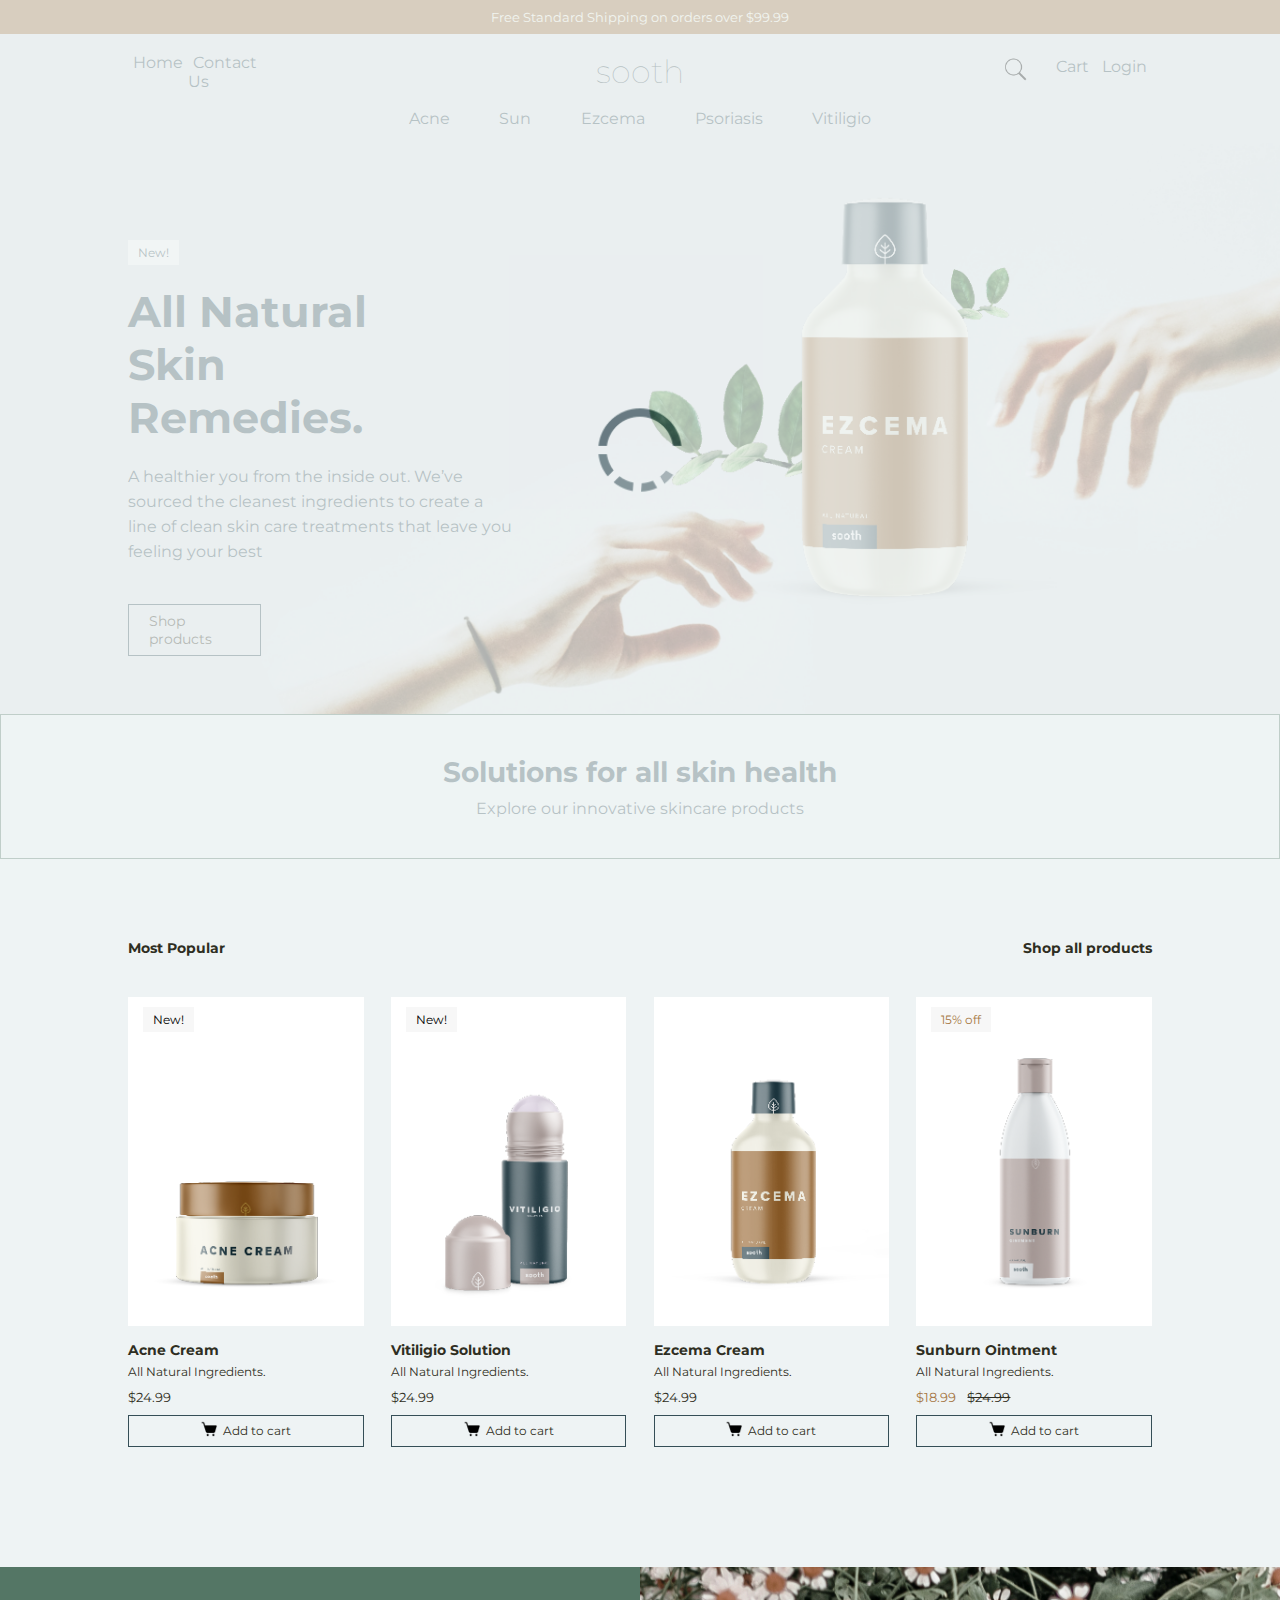
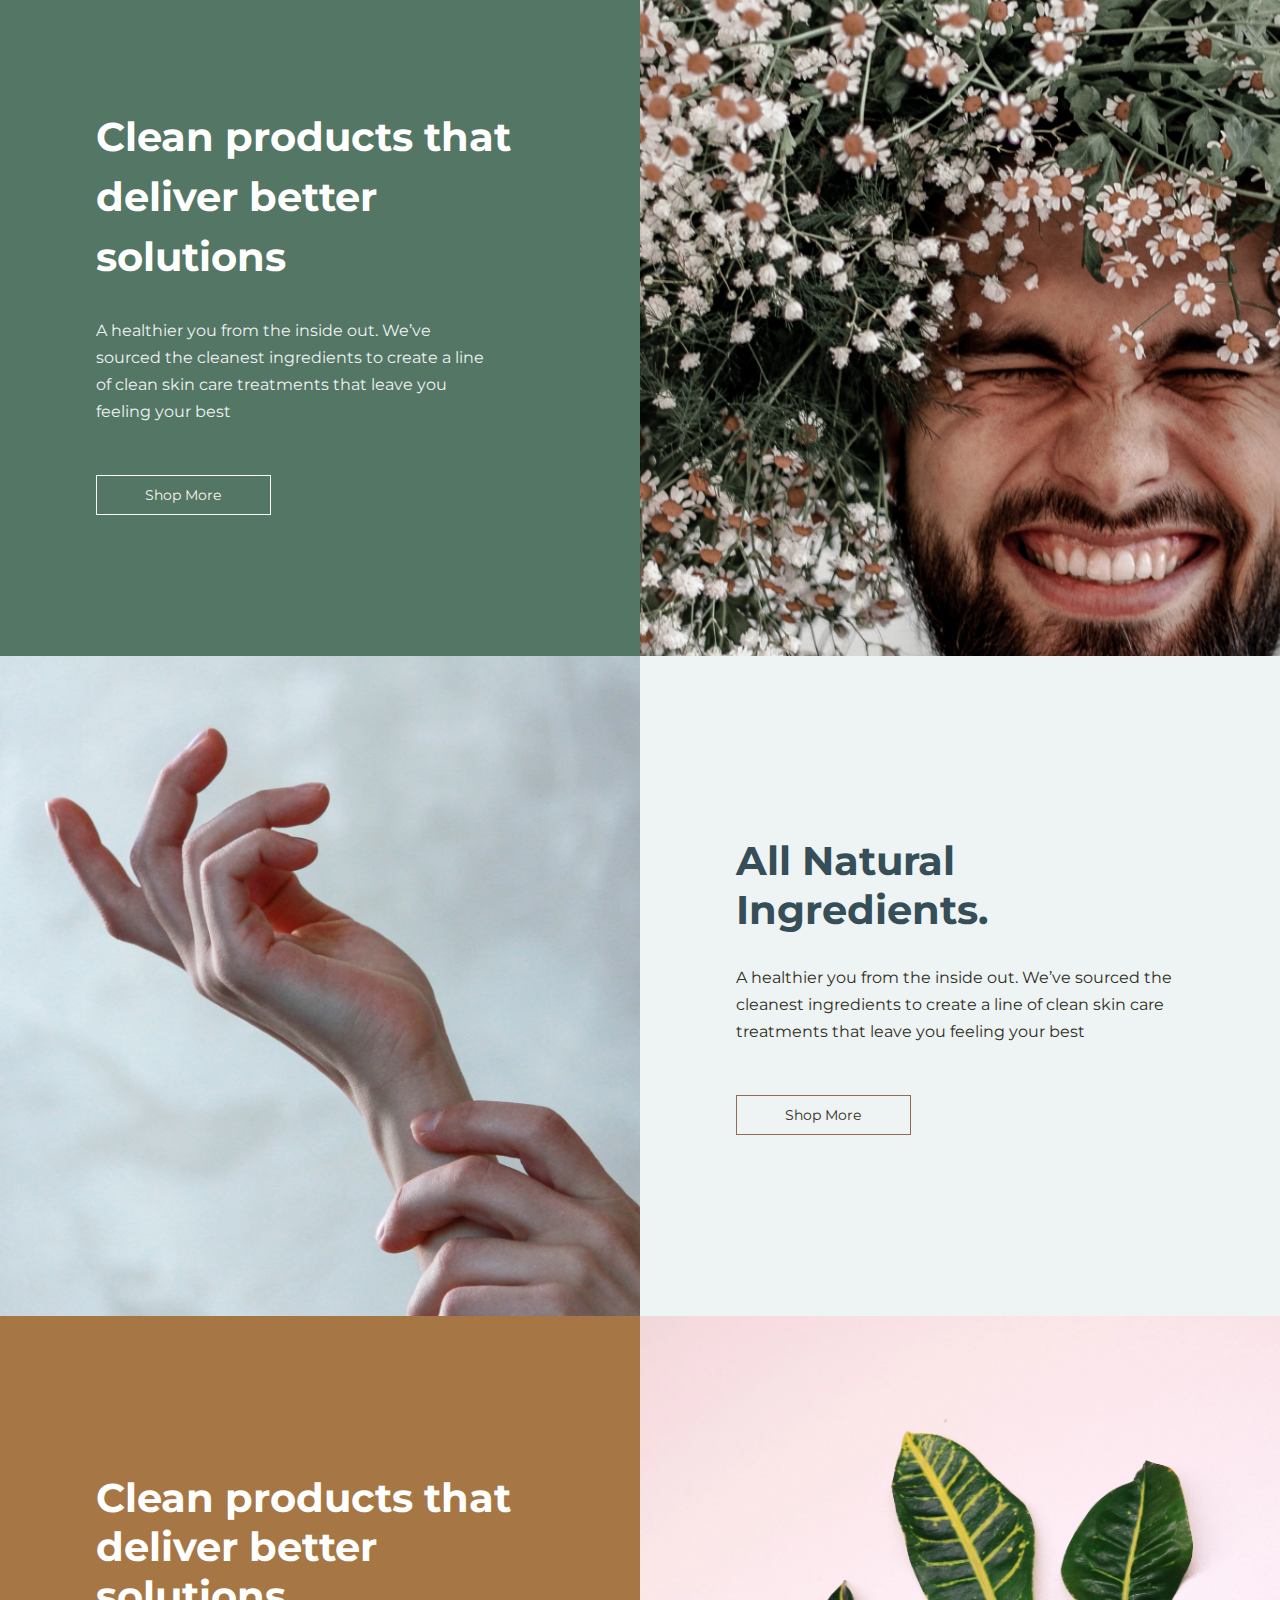
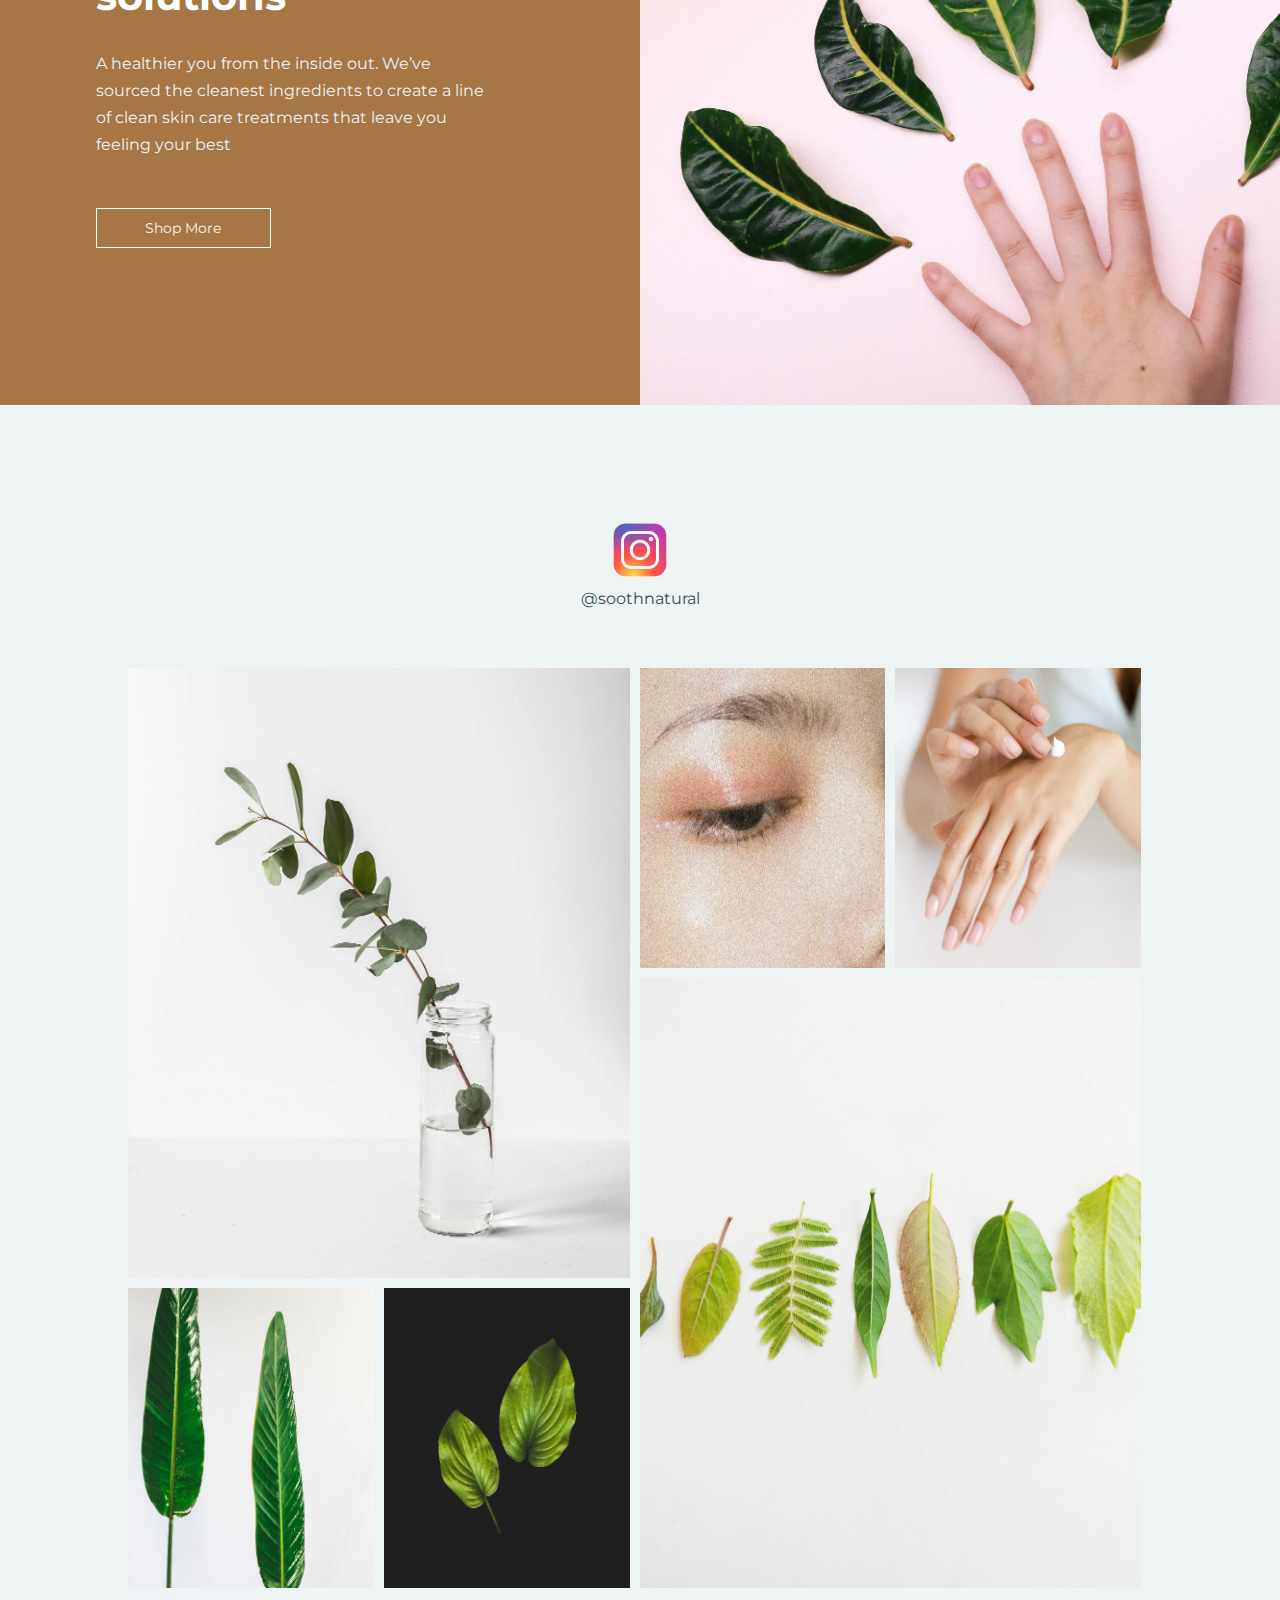
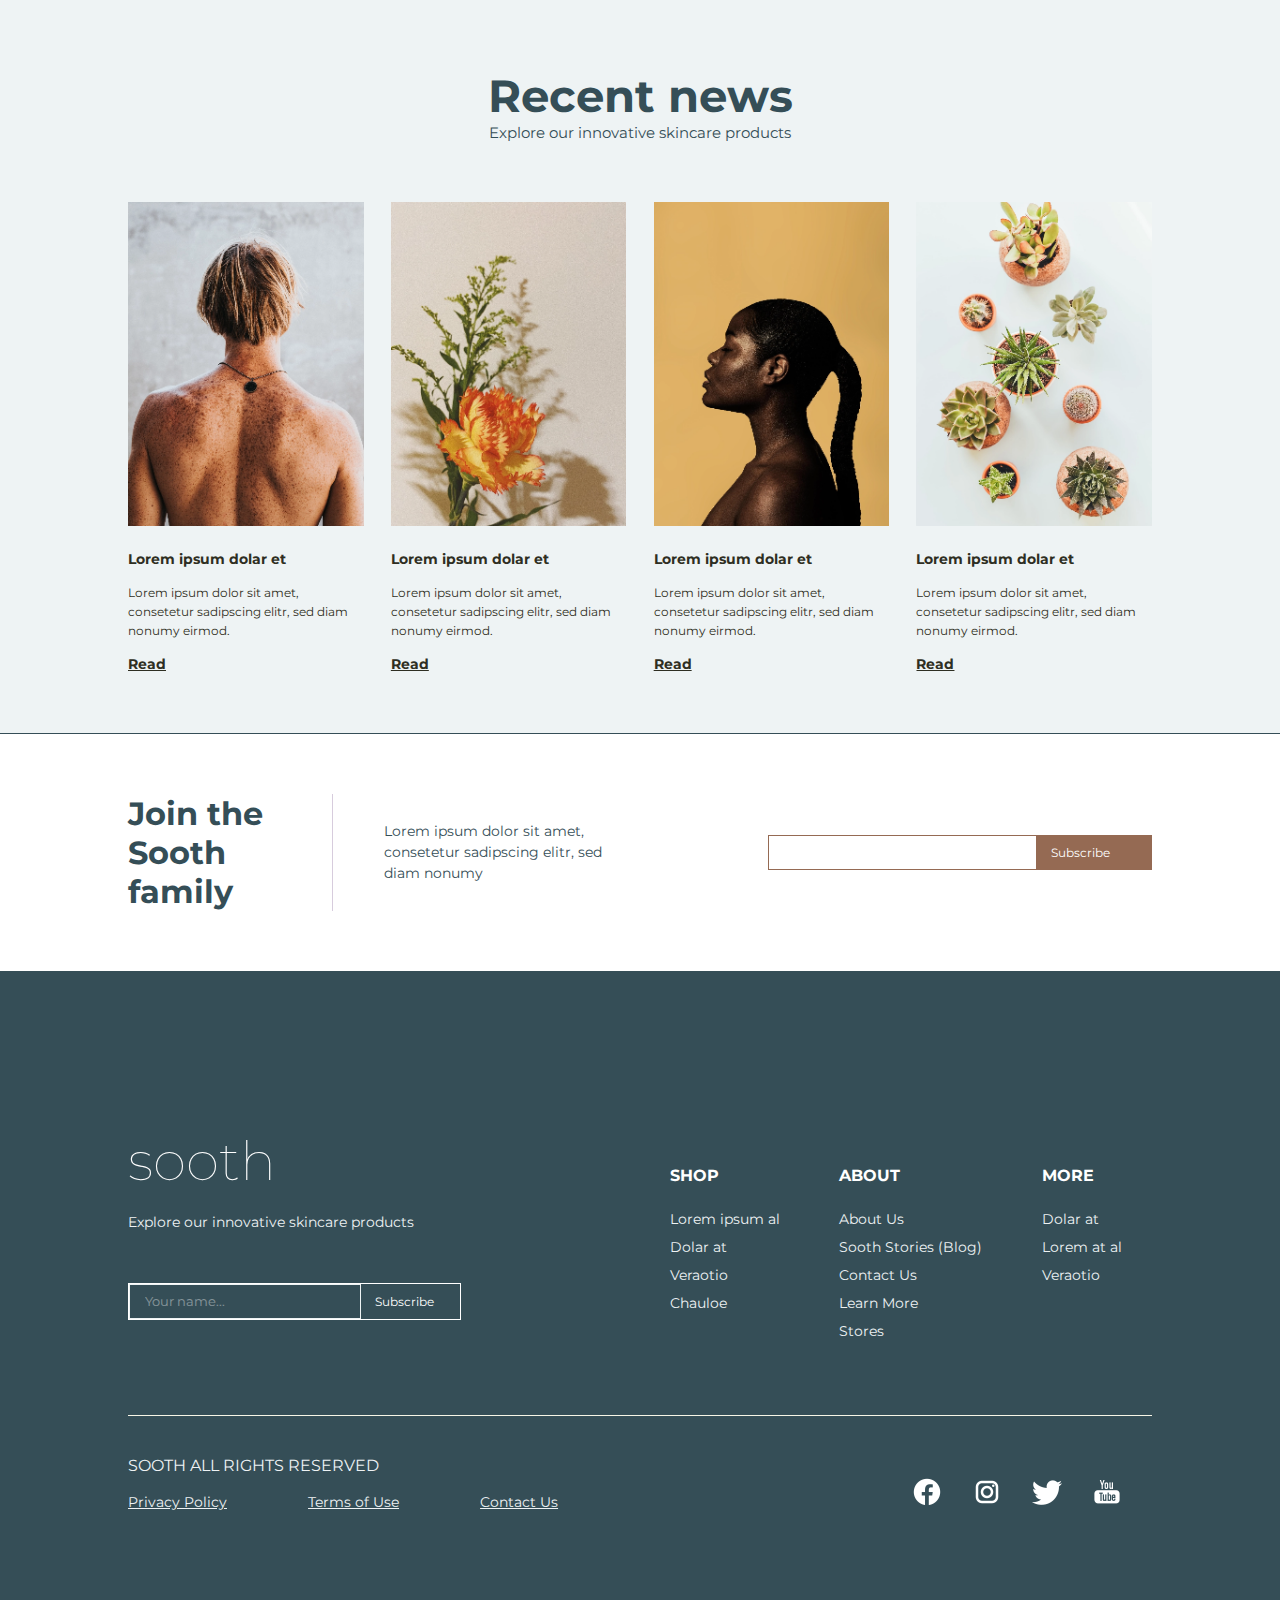
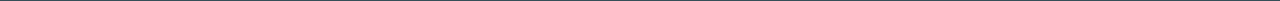
<file: index.html>
<!DOCTYPE html>
<html lang="en">
    <head>
        <meta charset="UTF-8">
        <meta name="viewport" content="width=device-width, initial-scale=1.0">
        <title>Home - sooth</title>
        <!--ANIMATE.CSS-->
        <link rel="stylesheet" href="https://cdnjs.cloudflare.com/ajax/libs/animate.css/4.1.1/animate.min.css">
        <!--TIPOGRAFIA-->
        <link rel="preconnect" href="https://fonts.googleapis.com">
        <link rel="preconnect" href="https://fonts.gstatic.com" crossorigin>
        <link href="https://fonts.googleapis.com/css2?family=Montserrat:ital,wght@0,500;1,500&family=Roboto:ital,wght@0,100;0,300;0,400;0,500;0,700;0,900;1,100;1,300;1,400;1,500;1,700;1,900&display=swap" rel="stylesheet">
        <!--ESTILOS-->
        <link rel="stylesheet" href="assets/css/styles.css">
    </head>
    <body>
        <div class="preloader">
            <img class="animate__animated animate__rotateIn animate__infinite" src="assets/img/icons-cargando.png">
        </div>
        <!--HEADER-->
        <header class="header">
            <!--ANUNCIO SUPERIOR-->
            <div class="header-top">
                <p>Free Standard Shipping on orders over $99.99</p>
            </div>
            <!--MENU-MEDIO-->
            <div class="header-container">
                <nav class="header-navbar">
                    <!--MENU IZQ-->
                    <div class="nav-left">
                        <ul>
                            <li><a href="./index.html">Home</a></li>
                            <li><a href="./contact.html">Contact Us</a></li>
                        </ul>
                    </div>
                    <!--TITULO MEDIO-->
                    <div class="nav-center">
                        <img class="menu-mobile" src="assets/img/icons-menu.png">
                        <a href="./index.html" class="title-store">sooth</a>
                    </div>
                    <!--MENU DERE-->
                    <div class="nav-right">
                        <ul>
                            <li>
                                <a href="#"><img class="img-search" src="assets/img/lupa.png"></a>
                            </li>
                            <li><a href="#">Cart</a></li>
                            <li class="menu-login"><a href="#">Login</a></li>
                        </ul>
                    </div>
                </nav>
            </div>
            <!--MENU-INFERIOR-->
            <div class="center-list">
                <ul>
                    <li><a href="#">Acne</a></li>
                    <li><a href="#">Sun</a></li>
                    <li><a href="#">Ezcema</a></li>
                    <li><a href="./shop.html">Psoriasis</a></li>
                    <li><a href="./product.html">Vitiligio</a></li>
                </ul>
            </div>
        </header>
        <!--HOME-->
        <main>
            <!--HOME/SECCION 1-->
            <section>
                <article class="home-container1">
                    <!--IMG FONDO-->
                    <img class="home-fondo1-1" src="assets/img/mobile.png">
                    <img class="home-fondo1" src="assets/img/home-fondo-1.png">
                    <!--HOME-TEXTO-->
                    <div class="home-box1">
                        <div class="home-text-1 animate__animated animate__backInLeft">
                            <div class="box-new"><p class="new-text">New!</p></div>
                            <h1 class="home-title1">All Natural Skin Remedies.</h1>
                            <p class="home-text1"> A healthier you from the inside out. We’ve sourced the cleanest ingredients to create a line of clean skin care 
                                treatments that leave you feeling your best</p>
                        </div>
                        <!--BOTON-->
                        <div class="home-btn">
                            <a href="./shop.html">Shop products</a>
                        </div>
                    </div>
                </article>
            </section>
            <!--HOME/SECCION 2-->
            <section class="home-section2">
                <article class="home-container2">
                    <!--SUPERIOR-->
                    <div class="home-box2">
                        <div class="home-box2-2 animate__animated animate__backInRight">
                            <h2 class="home-title2">Solutions for all skin health</h2>
                            <p class="home-text2">Explore our innovative skincare products</p>
                        </div>
                    </div>
                    <!--INFERIOR-->
                    <div class="home-container-bottom">
                        <div class="container-bottom">
                            <div class="home-opction">
                                <a href="#">Most Popular</a>
                                <a href="#">Shop all products</a>
                            </div>
                            <!--CARDS-SECCION 2-->
                            <div class="home-cards">
                                <!--CARD 1-->
                                <figure class="home-figure">
                                    <div class="box-overlay">
                                        <img class="home-figure-img" src="assets/img/home-cream1.png">
                                        <img class="img-overlay" src="assets/img/home-hover1.png">
                                    </div>
                                    <div class="figure-new">
                                        <p>New!</p>
                                    </div>
                                    <figcaption class="home-figurecaption2">
                                        <h3 class="home-caption-title">Acne Cream</h3>
                                        <p class="home-caption-text">All Natural Ingredients.</p>
                                        <p class="home-caption-number">$24.99</p>
                                        <div class="home-btn2">
                                            <a href="#">Add to cart</a>
                                        </div>
                                    </figcaption>
                                </figure>
                                <!--CARD 2-->
                                <figure class="home-figure">
                                    <div class="box-overlay">
                                        <img class="home-figure-img" src="assets/img/home-cream2.png">
                                        <img class="img-overlay" src="assets/img/home-hover2.png">
                                    </div>
                                    <div class="figure-new">
                                        <p>New!</p>
                                    </div>
                                    <figcaption class="home-figurecaption2">
                                        <h3 class="home-caption-title">Vitiligio Solution</h3>
                                        <p class="home-caption-text">All Natural Ingredients.</p>
                                        <p class="home-caption-number">$24.99</p>
                                        <div class="home-btn2">
                                            <a href="#">Add to cart</a>
                                        </div>
                                    </figcaption>
                                </figure>
                                <!--CARD 3-->
                                <figure class="home-figure">
                                    <div class="box-overlay">
                                        <img class="home-figure-img" src="assets/img/home-cream3.png">
                                        <img class="img-overlay" src="assets/img/home-hover3.png">
                                    </div>
                                    <figcaption class="home-figurecaption2">
                                        <h3 class="home-caption-title">Ezcema Cream</h3>
                                        <p class="home-caption-text">All Natural Ingredients.</p>
                                        <p class="home-caption-number">$24.99</p>
                                        <div class="home-btn2">
                                            <a href="#">Add to cart</a>
                                        </div>
                                    </figcaption>
                                </figure>
                                <!--CARD 4-->
                                <figure class="home-figure">
                                    <div class="box-overlay">
                                        <img class="home-figure-img" src="assets/img/home-cream4.png">
                                        <img class="img-overlay" src="assets/img/home-hover4.png">
                                    </div>
                                    <div class="figure-new-red">
                                        <p>15% off</p>
                                    </div>
                                    <figcaption class="home-figurecaption2">
                                        <h3 class="home-caption-title">Sunburn Ointment</h3>
                                        <p class="home-caption-text">All Natural Ingredients.</p>
                                        <p class="home-valor-new">$18.99 <span>$24.99</span></p>
                                        <div class="home-btn2">
                                            <a href="#">Add to cart</a>
                                        </div>
                                    </figcaption>
                                </figure>
                            </div>
                        </div>
                    </div>
                </article>
            </section>
            <!--HOME/SECCION 3-->
            <section class="home-section3">
                <article class="home-container3">
                    <!--IZQ-->
                    <div class="home-left-3">
                        <div class="home-box3">
                            <h2 class="home-title3">Clean products that deliver better solutions</h2>
                            <p class="home-text3"> A healthier you from the inside out. We’ve sourced the cleanest ingredients to create a line of clean skin 
                                care treatments that leave you feeling your best</p>
                            <!--BOTON-->
                            <div class="home-btn3">
                                <a href="#">Shop More</a>
                            </div>
                        </div>
                    </div>
                    <!--DER-->
                    <div class="home-right-3">
                        <img class="home-img3" src="assets/img/home-menflower.png">
                    </div>
                </article>
            </section>
            <!--HOME/SECCION 4-->
            <section>
                <article class="home-container4">
                    <!--IZQ-->
                    <div class="home-left-4">
                        <img class="home-img4" src="assets/img/home-hands.png">
                    </div>
                    <!--DER-->
                    <div class="home-right-4">
                        <div class="home-box4">
                            <h2 class="home-title4">All Natural Ingredients.</h2>
                            <p class="home-text4"> A healthier you from the inside out. We’ve sourced the cleanest ingredients to create a line of clean 
                                skin care treatments that leave you feeling your best</p>
                            <!--BOTON-->
                            <div class="home-btn4">
                                <a href="#">Shop More</a>
                            </div>
                        </div>
                    </div>
                </article>
            </section>
            <!--HOME/SECCION 5-->
            <section>
                <article class="home-container5">
                    <!--IZQ-->
                    <div class="home-left-5">
                        <div class="home-box5">
                            <h2 class="home-title5">Clean products that deliver better solutions</h2>
                            <p class="home-text5"> A healthier you from the inside out. We’ve sourced the cleanest ingredients to create a line of clean skin 
                                care treatments that leave you feeling your best</p>
                            <!--BOTON-->
                            <div class="home-btn5">
                                <a href="#">Shop More</a>
                            </div>
                        </div>
                    </div>
                    <!--DER-->
                    <div class="home-right-5">
                        <img class="home-img5" src="assets/img/home-hand2.png">
                    </div>
                </article>
            </section>
            <!--HOME/SECCION 6-->
            <section>
                <article class="home-container6">
                    <!--SUPERIOR-->
                    <div class="home-box6">
                        <div class="home-box-instagram">
                            <img class="home-logo6" src="assets/img/home-instagram.png">
                            <p class="home-text6">@soothnatural</p>
                        </div>
                        <!--CUADRO MONDRIAN-->
                        <div class="home-box-mondrian">
                            <div class="home-mondrian animate__animated animate__zoomIn">
                                <img class="home-mon1" src="assets/img/home-mondrian1.png">
                                <img class="home-mon2" src="assets/img/home-mondrian2.png">
                                <img class="home-mon3" src="assets/img/home-mondrian3.png">
                                <img class="home-mon4" src="assets/img/home-mondrian4.png">
                                <img class="home-mon5" src="assets/img/home-mondrian5.png">
                                <img class="home-mon6" src="assets/img/home-mondrian6.png">
                            </div>
                        </div>
                    </div>                    
                </article>
            </section>
            <!--HOME/SECCION 7-->
            <section class="home-section7">
                <article class="home-container7">
                    <!--SUPERIOR-->
                    <div class="home-top7 animate__animated animate__backInRight">
                        <h2 class="home-title7">Recent news</h2>
                        <p class="home-text7">Explore our innovative skincare products</p>
                    </div>
                        <div class="home-cards7">
                            <!--CARD 1-->
                            <figure class="home-figure7">
                                <img src="assets/img/home-men.png">
                                <figcaption class="home-figurecaption7">
                                    <h3 class="caption7-title">Lorem ipsum dolar et</h3>
                                    <p class="caption7-text"> Lorem ipsum dolor sit amet, consetetur sadipscing elitr, sed diam nonumy eirmod.</p>
                                    <a class="home-read" href="#">Read</a>
                                </figcaption>
                            </figure>
                            <!--CARD 2-->
                            <figure class="home-figure7">
                                <img class="img-figure7" src="assets/img/home-flowers.png">
                                <figcaption class="home-figurecaption7">
                                    <h3 class="caption7-title">Lorem ipsum dolar et</h3>
                                    <p class="caption7-text"> Lorem ipsum dolor sit amet, consetetur sadipscing elitr, sed diam nonumy eirmod.</p>
                                    <a class="home-read" href="#">Read</a>
                                </figcaption>
                            </figure>
                            <!--CARD 3-->
                            <figure class="home-figure7">
                                <img src="assets/img/home-women.png">
                                <figcaption class="home-figurecaption7">
                                    <h3 class="caption7-title">Lorem ipsum dolar et</h3>
                                    <p class="caption7-text"> Lorem ipsum dolor sit amet, consetetur sadipscing elitr, sed diam nonumy eirmod.</p>
                                    <a class="home-read" href="#">Read</a>
                                </figcaption>
                            </figure>
                            <!--CARD 4-->
                            <figure class="home-figure7">
                                <img src="assets/img/home-plants.png">
                                <figcaption class="home-figurecaption7">
                                    <h3 class="caption7-title">Lorem ipsum dolar et</h3>
                                    <p class="caption7-text"> Lorem ipsum dolor sit amet, consetetur sadipscing elitr, sed diam nonumy eirmod.</p>
                                    <a class="home-read" href="#">Read</a>
                                </figcaption>
                            </figure>
                        </div>
                </article>
            </section>
        </main>
        <!--FOOTER-->
        <footer class="footer">
            <div class="container-footer">
                <!--SUPERIOR-->
                <div class="footer-container-top">
                    <div class="footer-top">
                        <div class="footer-top-left">
                            <h3 class="footer-title1">Join the Sooth family</h3>
                            <p class="footer-text1">Lorem ipsum dolor sit amet, consetetur sadipscing elitr, sed diam nonumy</p>
                        </div>
                        <div class="footer-top-right">
                            <form class="footer-form1">
                                <input class="form-email1" type="email">
                                <a href="#">Subscribe</a>
                            </form>
                        </div>
                    </div>
                </div>
                <div class="footer-container-botom">
                    <!--INFERIOR 1-->
                    <div class="footer-bottom1">
                        <div class="footer-box1">
                            <!--FOOTER LOGO-->
                            <div class="footer-text1">
                                <h2 class="footer-title2">sooth</h2>
                                <p class="footer-description2">Explore our innovative skincare products</p>
                                <form class="footer-form2">
                                    <input class="form-email2" type="email" placeholder="Your name...">
                                    <a href="#">Subscribe</a>
                                </form>
                            </div>
                            <!--FOOTER MENU-->
                            <nav class="footer-nav">
                                <div class="footer-nav1">
                                    <h3 class="footer-title3">SHOP</h3>
                                    <ul class="footer-list1">
                                        <li><a href="#">Lorem ipsum al</a></li>
                                        <li><a href="#">Dolar at</a></li>
                                        <li><a href="#">Veraotio</a></li>
                                        <li><a href="#">Chauloe</a></li>
                                    </ul>
                                </div>
                                <div class="footer-nav1">
                                    <h3 class="footer-title3">ABOUT</h3>
                                    <ul class="footer-list1">
                                        <li><a href="#">About Us</a></li>
                                        <li><a href="#">Sooth Stories (Blog)</a></li>
                                        <li><a href="#">Contact Us</a></li>
                                        <li><a href="#">Learn More</a></li>
                                        <li><a href="#">Stores</a></li>
                                    </ul>
                                </div>
                                <div class="footer-nav1">
                                    <h3 class="footer-title3">MORE</h3>
                                    <ul class="footer-list1">
                                        <li><a href="#">Dolar at</a></li>
                                        <li><a href="#">Lorem at al</a></li>
                                        <li><a href="#">Veraotio</a></li>
                                    </ul>
                                </div>
                            </nav>
                        </div>
                    </div>
                    <!--INFERIOR 2-->
                    <div class="footer-bottom2">
                        <div class="footer-box2">
                            <!--FOOTER LINK-->
                            <div class="footer-text2">
                                <p>SOOTH ALL RIGHTS RESERVED</p>
                                <ul class="footer-list2">
                                    <li><a href="#">Privacy Policy</a></li>
                                    <li><a href="#">Terms of Use</a></li>
                                    <li><a href="./contact.html">Contact Us</a></li>
                                </ul>
                            </div>
                            <!--FOOTER REDES SOCIALES-->
                            <div class="footer-rrss">
                                <a href="#">
                                    <img src="assets/img/home-facebook.png">
                                </a>
                                <a href="#">
                                    <img src="assets/img/home-insta.png">
                                </a>
                                <a href="#">
                                    <img src="assets/img/home-twitter.png">
                                </a>
                                <a href="#">
                                    <img src="assets/img/home-youtube.png">
                                </a>
                            </div>
                        </div>
                    </div>
                </div>
            </div>
        </footer>
    </body>
</html>
</file>
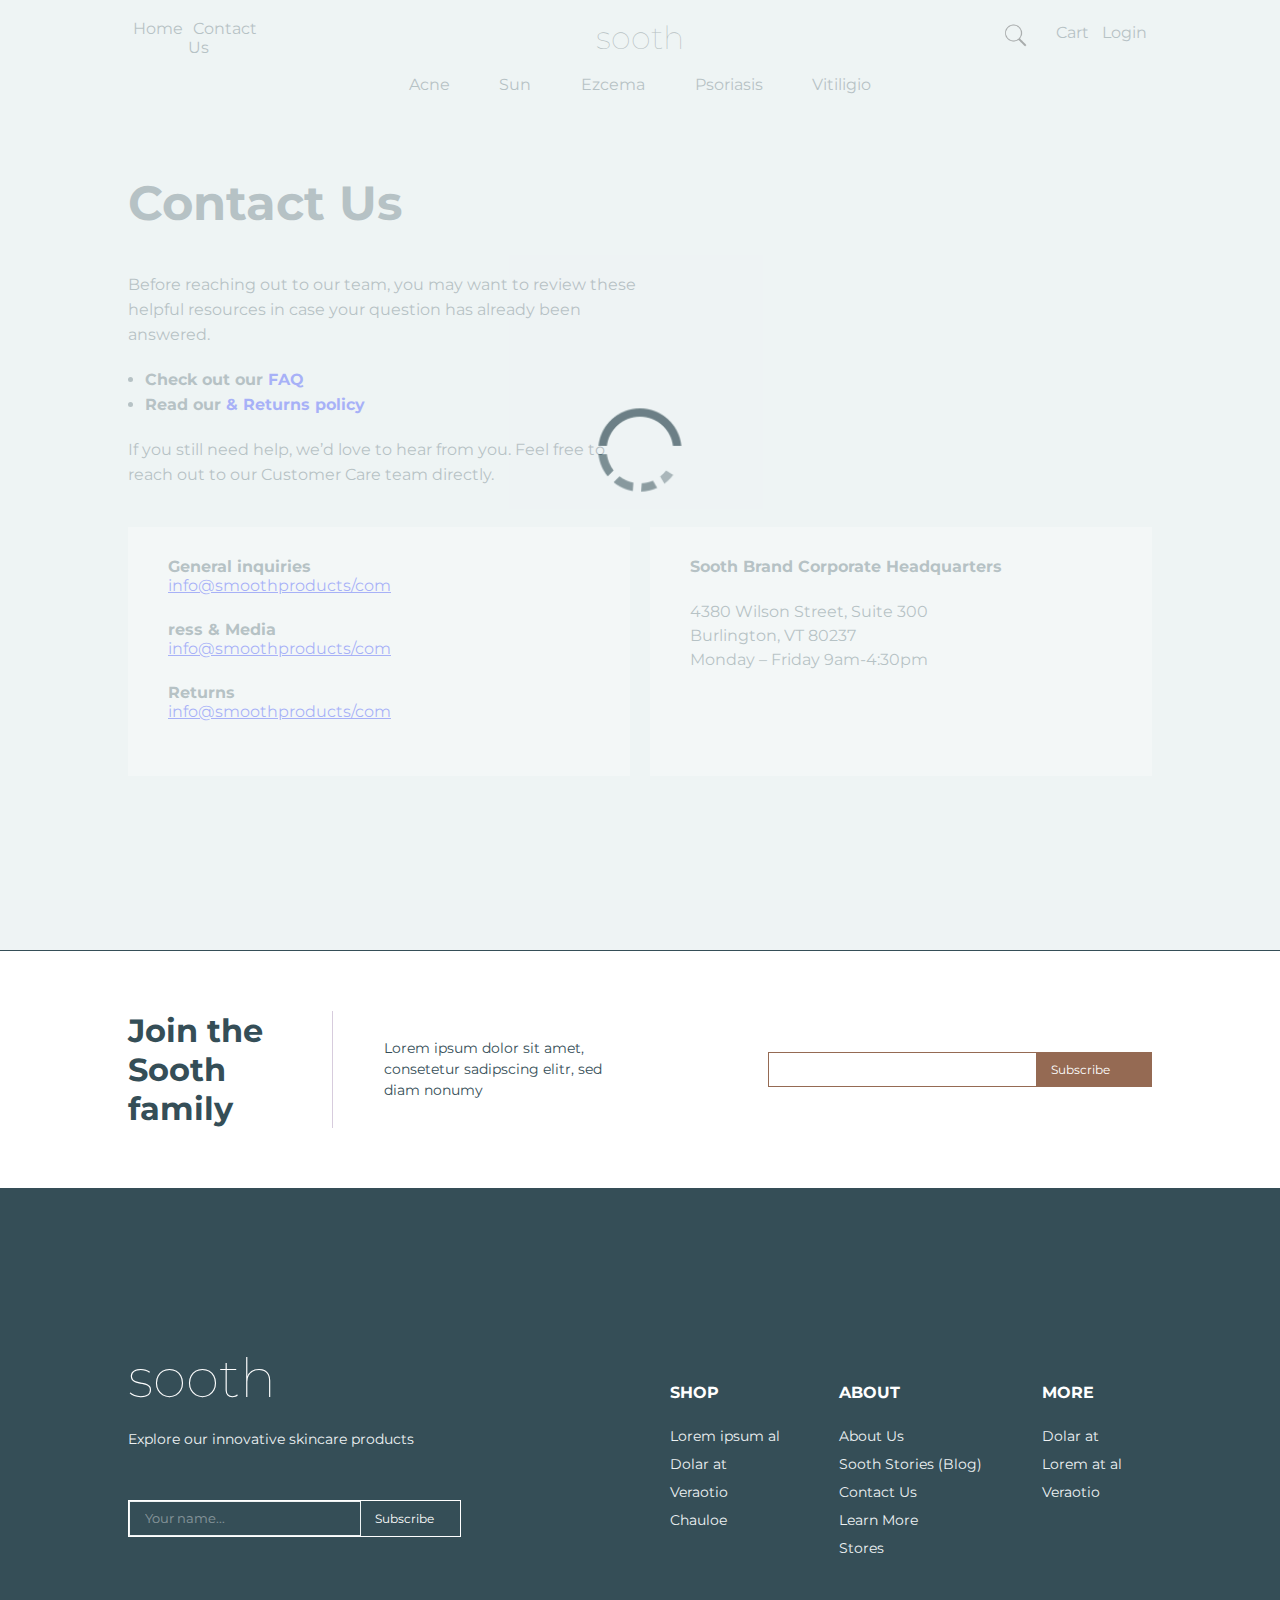
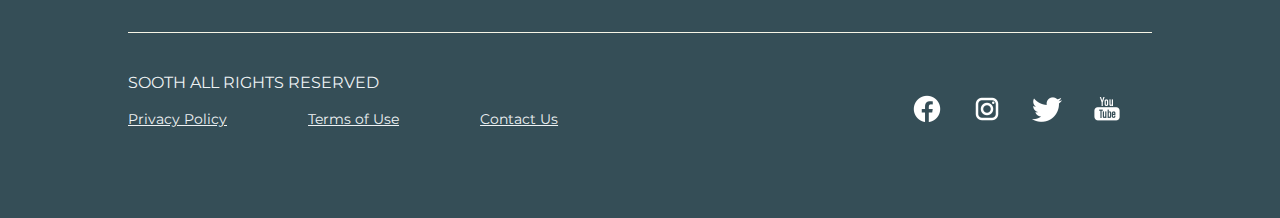
<file: contact.html>
<!DOCTYPE html>
<html lang="en">
    <head>
        <meta charset="UTF-8">
        <meta name="viewport" content="width=device-width, initial-scale=1.0">
        <title>Contact - sooth</title>
        <!--ANIMATE.CSS-->
        <link rel="stylesheet" href="https://cdnjs.cloudflare.com/ajax/libs/animate.css/4.1.1/animate.min.css">
        <!--TIPOGRAFIA-->
        <link rel="preconnect" href="https://fonts.googleapis.com">
        <link rel="preconnect" href="https://fonts.gstatic.com" crossorigin>
        <link href="https://fonts.googleapis.com/css2?family=Montserrat:ital,wght@0,500;1,500&family=Roboto:ital,wght@0,100;0,300;0,400;0,500;0,700;0,900;1,100;1,300;1,400;1,500;1,700;1,900&display=swap" rel="stylesheet">
        <!--ESTILOS-->
        <link rel="stylesheet" href="assets/css/styles.css">
    </head>
    <body>
       <div class="preloader">
            <img class="animate__animated animate__rotateIn animate__infinite" src="assets/img/icons-cargando.png">
        </div>
        <!--HEADER-->
        <header class="header-2">
            <!--MENU-MEDIO-->
            <div class="header-container">
                <nav class="header-navbar">
                    <!--MENU IZQ-->
                    <div class="nav-left">
                        <ul>
                            <li><a href="./index.html">Home</a></li>
                            <li><a href="./contact.html">Contact Us</a></li>
                        </ul>
                    </div>
                    <!--TITULO MEDIO-->
                    <div class="nav-center">
                        <img class="menu-mobile" src="assets/img/icons-menu.png">
                        <a href="./index.html" class="title-store">sooth</a>
                    </div>
                    <!--MENU DERE-->
                    <div class="nav-right">
                        <ul>
                            <li>
                                <a href="#"><img class="img-search" src="assets/img/lupa.png"></a>
                            </li>
                            <li><a href="#">Cart</a></li>
                            <li class="menu-login"><a href="#">Login</a></li>
                        </ul>
                    </div>
                </nav>
            </div>
            <!--MENU-INFERIOR-->
            <div class="center-list">
                <ul>
                    <li><a href="#">Acne</a></li>
                    <li><a href="#">Sun</a></li>
                    <li><a href="#">Ezcema</a></li>
                    <li><a href="./shop.html">Psoriasis</a></li>
                    <li><a href="./product.html">Vitiligio</a></li>
                </ul>
            </div>
        </header>
        <!--CONTACT-->
        <main>
            <!--CONTACT/SECCION 1-->
            <section class="contact-section1">
                <article class="contact-container1">
                    <!--CAJA SUPERIOR-->
                    <div class="contact-box-top">
                        <h1 class="contact-title1">Contact Us</h1>
                        <p class="contact-text1">Before reaching out to our team, you may want to review these helpful resources in case 
                            your question has already been answered.</p>
                        <ul class="contact-list1">
                            <li> Check out our <span>FAQ</span></li>
                            <li> Read our <span>& Returns policy</span></li>
                        </ul>
                        <p class="contact-text2">If you still need help, we’d love to hear from you. Feel free to reach out to our Customer Care team directly.</p>         
                    </div>
                    <!--CAJA INFERIOR-->
                    <div class="contact-box-bottom">
                        <!--CAJA IZQ-->
                        <div class="contact-left">
                            <p class="left-text1">General inquiries</p>
                            <div class="left-email"> 
                                <a href="#">info@smoothproducts/com </a>
                            </div>
                            <p class="left-text1">ress & Media</p>
                            <div class="left-email">
                                <a href="#">info@smoothproducts/com </a>
                            </div>
                            <p class="left-text1">Returns</p>
                            <div class="left-email">
                                <a href="#">info@smoothproducts/com </a>
                            </div>
                        </div>
                        <!--CAJA DER-->
                        <div class="contact-right">
                            <h3 class="right-title">Sooth Brand Corporate Headquarters</h3>
                            <p class="right-text">4380 Wilson Street, Suite 300</p>
                            <p class="right-text">Burlington, VT 80237</p>
                            <p class="right-text">Monday – Friday 9am-4:30pm</p>
                        </div>
                    </div>
                </article>
            </section>
        </main>
        <!--FOOTER-->
        <footer class="footer">
            <div class="container-footer">
                <!--SUPERIOR-->
                <div class="footer-container-top">
                    <div class="footer-top">
                        <div class="footer-top-left">
                            <h3 class="footer-title1">Join the Sooth family</h3>
                            <p class="footer-text1">Lorem ipsum dolor sit amet, consetetur sadipscing elitr, sed diam nonumy</p>
                        </div>
                        <div class="footer-top-right">
                            <form class="footer-form1">
                                <input class="form-email1" type="email">
                                <a href="#">Subscribe</a>
                            </form>
                        </div>
                    </div>
                </div>
                <div class="footer-container-botom">
                    <!--INFERIOR 1-->
                    <div class="footer-bottom1">
                        <div class="footer-box1">
                            <!--FOOTER LOGO-->
                            <div class="footer-text1">
                                <h2 class="footer-title2">sooth</h2>
                                <p class="footer-description2">Explore our innovative skincare products</p>
                                <form class="footer-form2">
                                    <input class="form-email2" type="email" placeholder="Your name...">
                                    <a href="#">Subscribe</a>
                                </form>
                            </div>
                            <!--FOOTER MENU-->
                            <nav class="footer-nav">
                                <div class="footer-nav1">
                                    <h3 class="footer-title3">SHOP</h3>
                                    <ul class="footer-list1">
                                        <li><a href="#">Lorem ipsum al</a></li>
                                        <li><a href="#">Dolar at</a></li>
                                        <li><a href="#">Veraotio</a></li>
                                        <li><a href="#">Chauloe</a></li>
                                    </ul>
                                </div>
                                <div class="footer-nav1">
                                    <h3 class="footer-title3">ABOUT</h3>
                                    <ul class="footer-list1">
                                        <li><a href="#">About Us</a></li>
                                        <li><a href="#">Sooth Stories (Blog)</a></li>
                                        <li><a href="#">Contact Us</a></li>
                                        <li><a href="#">Learn More</a></li>
                                        <li><a href="#">Stores</a></li>
                                    </ul>
                                </div>
                                <div class="footer-nav1">
                                    <h3 class="footer-title3">MORE</h3>
                                    <ul class="footer-list1">
                                        <li><a href="#">Dolar at</a></li>
                                        <li><a href="#">Lorem at al</a></li>
                                        <li><a href="#">Veraotio</a></li>
                                    </ul>
                                </div>
                            </nav>
                        </div>
                    </div>
                    <!--INFERIOR 2-->
                    <div class="footer-bottom2">
                        <div class="footer-box2">
                            <!--FOOTER LINK-->
                            <div class="footer-text2">
                                <p>SOOTH ALL RIGHTS RESERVED</p>
                                <ul class="footer-list2">
                                    <li><a href="#">Privacy Policy</a></li>
                                    <li><a href="#">Terms of Use</a></li>
                                    <li><a href="./contact.html">Contact Us</a></li>
                                </ul>
                            </div>
                            <!--FOOTER REDES SOCIALES-->
                            <div class="footer-rrss">
                                <a href="#">
                                    <img src="assets/img/home-facebook.png">
                                </a>
                                <a href="#">
                                    <img src="assets/img/home-insta.png">
                                </a>
                                <a href="#">
                                    <img src="assets/img/home-twitter.png">
                                </a>
                                <a href="#">
                                    <img src="assets/img/home-youtube.png">
                                </a>
                            </div>
                        </div>
                    </div>
                </div>
            </div>
        </footer>
    </body>
</html>
</file>
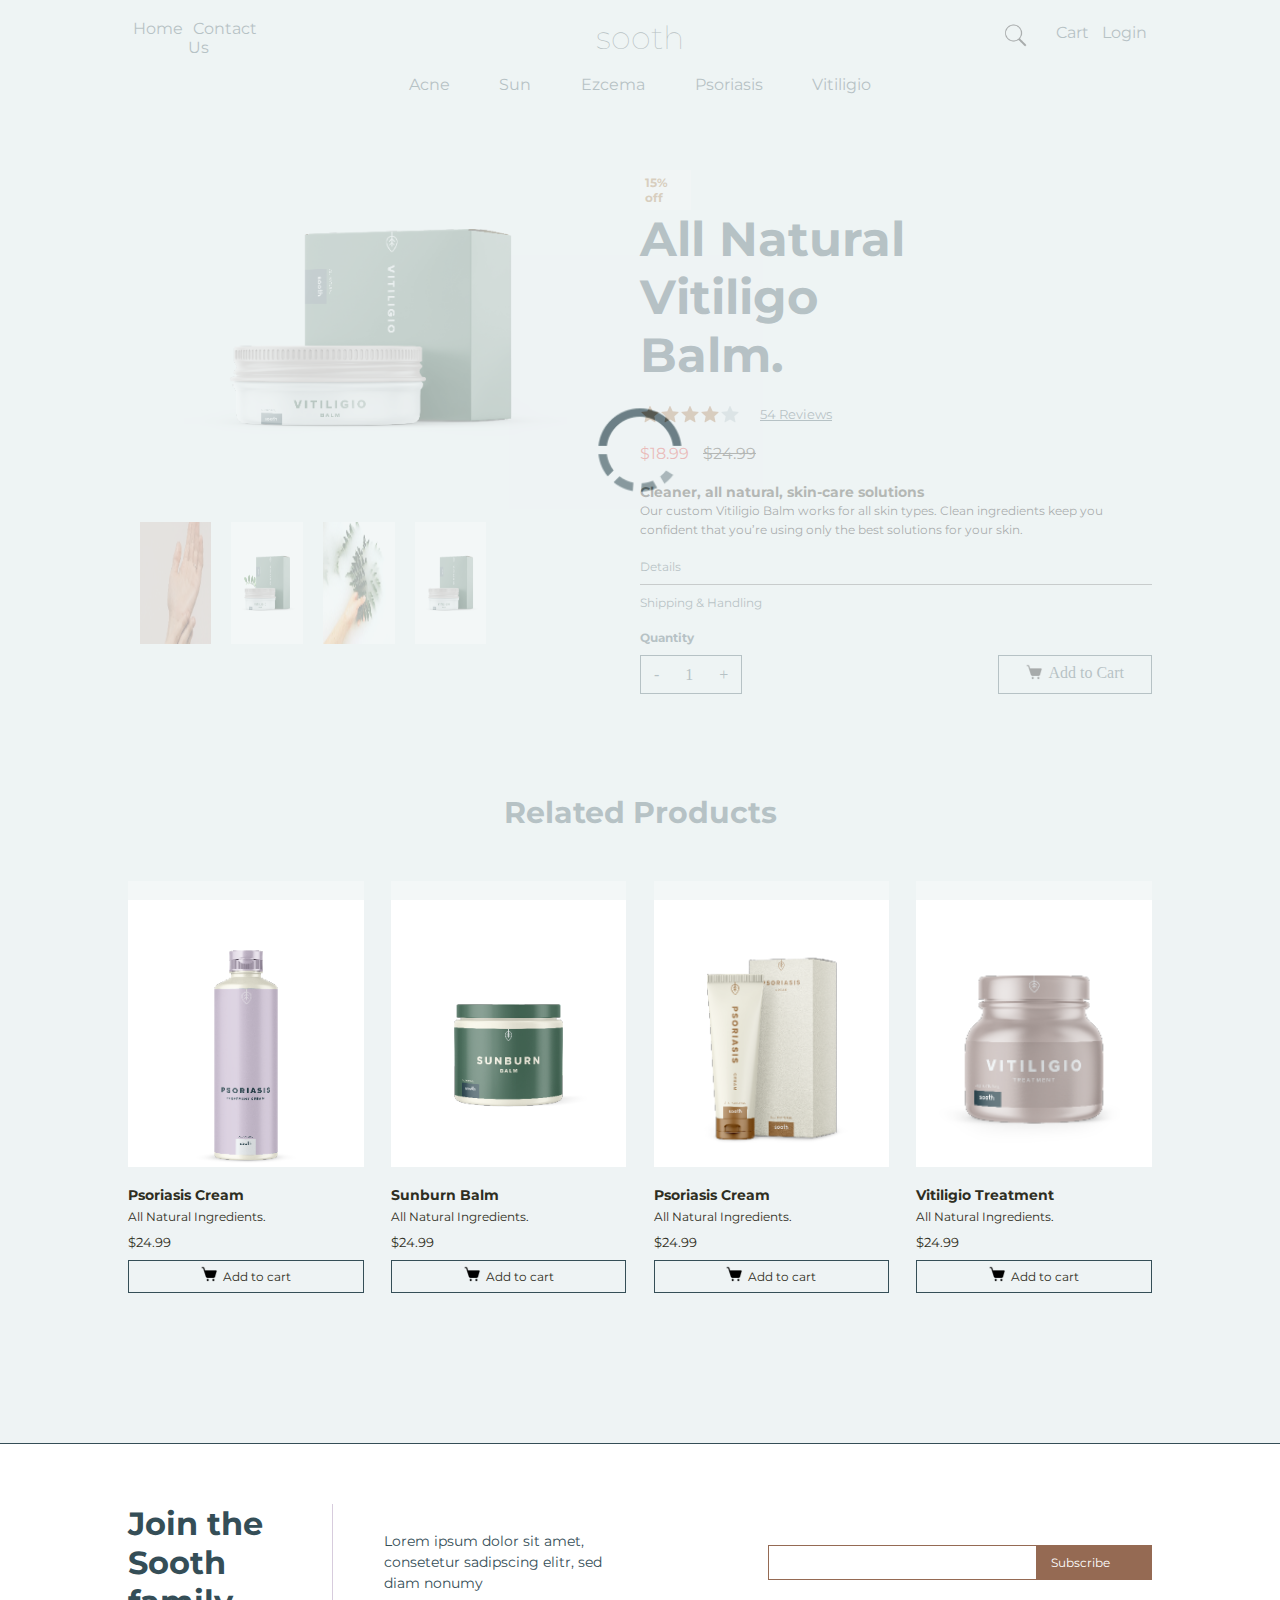
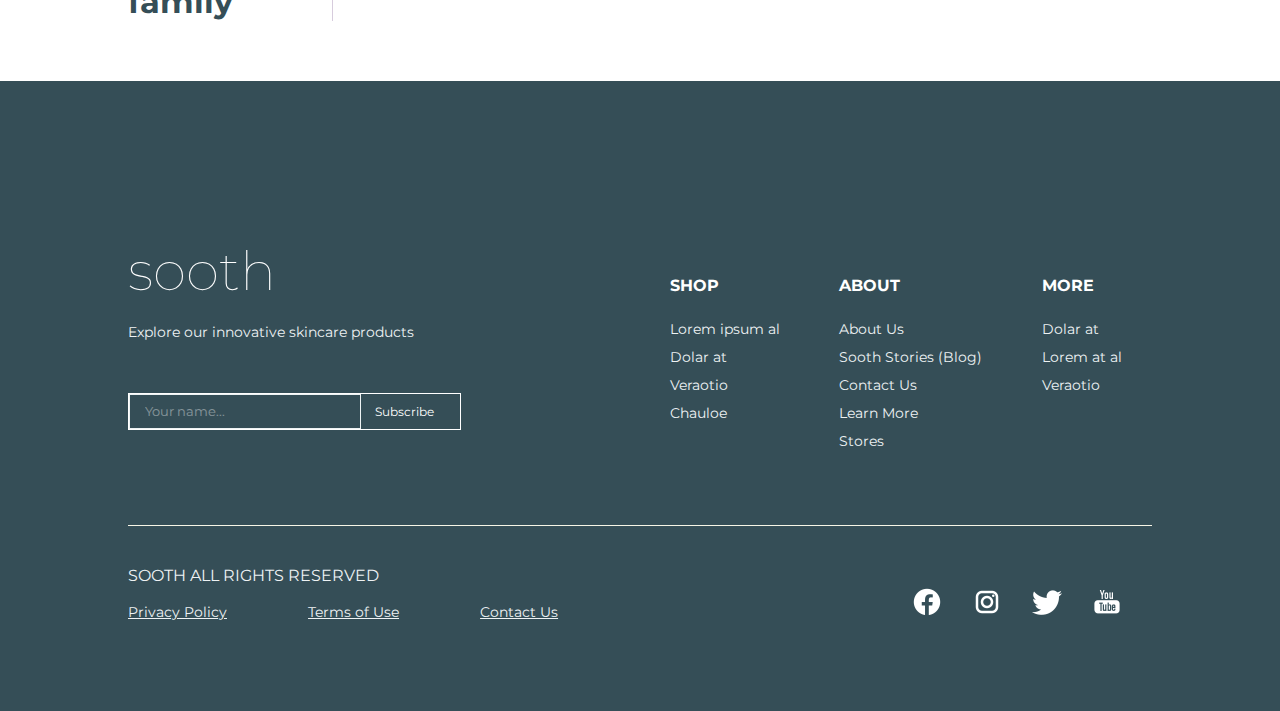
<file: product.html>
<!DOCTYPE html>
<html lang="en">
    <head>
        <meta charset="UTF-8">
        <meta name="viewport" content="width=device-width, initial-scale=1.0">
        <title>Product - sooth</title>
        <!--ANIMATE.CSS-->
        <link rel="stylesheet" href="https://cdnjs.cloudflare.com/ajax/libs/animate.css/4.1.1/animate.min.css">
        <!--TIPOGRAFIA-->
        <link rel="preconnect" href="https://fonts.googleapis.com">
        <link rel="preconnect" href="https://fonts.gstatic.com" crossorigin>
        <link href="https://fonts.googleapis.com/css2?family=Montserrat:ital,wght@0,500;1,500&family=Roboto:ital,wght@0,100;0,300;0,400;0,500;0,700;0,900;1,100;1,300;1,400;1,500;1,700;1,900&display=swap" rel="stylesheet">
        <!--ESTILOS-->
        <link rel="stylesheet" href="assets/css/styles.css">
    </head>
    <body>
       <div class="preloader">
            <img class="animate__animated animate__rotateIn animate__infinite" src="assets/img/icons-cargando.png">
        </div>
        <!--HEADER-->
        <header class="header-2">
            <!--MENU-MEDIO-->
            <div class="header-container">
                <nav class="header-navbar">
                    <!--MENU IZQ-->
                    <div class="nav-left">
                        <ul>
                            <li><a href="./index.html">Home</a></li>
                            <li><a href="./contact.html">Contact Us</a></li>
                        </ul>
                    </div>
                    <!--TITULO MEDIO-->
                    <div class="nav-center">
                        <img class="menu-mobile" src="assets/img/icons-menu.png">
                        <a href="./index.html" class="title-store">sooth</a>
                    </div>
                    <!--MENU DERE-->
                    <div class="nav-right">
                        <ul>
                            <li>
                                <a href="#"><img class="img-search" src="assets/img/lupa.png"></a>
                            </li>
                            <li><a href="#">Cart</a></li>
                            <li class="menu-login"><a href="#">Login</a></li>
                        </ul>
                    </div>
                </nav>
            </div>
            <!--MENU-INFERIOR-->
            <div class="center-list">
                <ul>
                    <li><a href="#">Acne</a></li>
                    <li><a href="#">Sun</a></li>
                    <li><a href="#">Ezcema</a></li>
                    <li><a href="./shop.html">Psoriasis</a></li>
                    <li><a href="./product.html">Vitiligio</a></li>
                </ul>
            </div>
        </header>
        <!--PRODUCT-->
        <main>
            <!--PRODUCT/SECCION 1-->
            <section class="product-section1">
                <article class="product-container1">
                    <!--IZQ-->
                    <div class="product-left1">
                        <img class="left-img1" src="assets/img/product-1.png">
                        <div class="left-img-2 animate__animated animate__backInLeft">
                            <img class="left-img2" src="assets/img/product-2.png">
                            <img class="left-img2" src="assets/img/product-3.png">
                            <img class="left-img2" src="assets/img/product-4.png">
                            <img class="left-img2" src="assets/img/product-5.png">
                        </div>
                    </div>
                    <!--DER-->
                    <div class="product-right1">
                        <p class="right-off">15% off</p>
                        <h1 class="right-title1">All Natural Vitiligo Balm.</h1>
                        <div class="right-stars">
                            <img src="assets/img/icon-estrella.png">
                            <img src="assets/img/icon-estrella.png">
                            <img src="assets/img/icon-estrella.png">
                            <img src="assets/img/icon-estrella.png">
                            <img src="assets/img/icons-estrella-2.png">
                            <a href="#">54 Reviews</a>
                        </div>
                        <p class="right-valor1">$18.99 <span>$24.99</span></p>
                        <p class="right-text1"> Cleaner, all natural, skin-care solutions</p>
                        <p class="right-text2"> Our custom Vitiligio Balm works for all skin types. 
                            Clean ingredients keep you confident that you’re using only the best solutions for your skin.</p>
                        <div class="right-options1">
                            <p class="right-option1">Details</p>
                            <p class="right-option2">Shipping & Handling</p>
                        </div>
                        <div class="right-options2">
                            <h3 class="option-title2">Quantity</h3>
                            <div class="right-option3">
                                <div class="option-amount">
                                    <a href="#">-</a>
                                    <a href="#">1</a>
                                    <a href="#">+</a>
                                </div>
                                <!--BOTON-->
                                <div class="option-amount2">
                                    <a href="#">Add to Cart</a>
                                </div>
                            </div>
                        </div>
                    </div>
                </article>
            </section>
            <!--PRODUCT/SECCION 2-->
            <section class="product-section2">
                <article class="product-container2">
                    <!--SUPERIOR-->
                    <div class="product-container-title">
                        <h2>Related Products</h2>
                    </div>
                    <!--INFERIOR-->
                    <div class="product-cards">
                        <div class="cards-figure animate__animated animate__slideInRight">
                            <!--CARD 1-->
                            <figure class="product-figure">
                                <img class="product-img2" src="assets/img/product-card-1.png">
                                <figcaption class="product-figcaption">
                                    <h3 class="product-title2">Psoriasis Cream</h3>
                                    <p class="product-text2">All Natural Ingredients.</p>
                                    <p class="product-text3">$24.99</p>
                                    <div class="product-btn2">
                                        <a href="#">Add to cart</a>
                                    </div>
                                </figcaption>
                            </figure>
                            <!--CARD 2-->
                            <figure class="product-figure">
                                <img class="product-img2" src="assets/img/product-card-2.png">
                                <figcaption class="product-figcaption">
                                    <h3 class="product-title2">Sunburn Balm</h3>
                                    <p class="product-text2">All Natural Ingredients.</p>
                                    <p class="product-text3">$24.99</p>
                                    <div class="product-btn2">
                                        <a href="#">Add to cart</a>
                                    </div>
                                </figcaption>
                            </figure>
                            <!--CARD 3-->
                            <figure class="product-figure">
                                <img class="product-img2" src="assets/img/product-card-3.png">
                                <figcaption class="product-figcaption">
                                    <h3 class="product-title2">Psoriasis Cream</h3>
                                    <p class="product-text2">All Natural Ingredients.</p>
                                    <p class="product-text3">$24.99</p>
                                    <div class="product-btn2">
                                        <a href="#">Add to cart</a>
                                    </div>
                                </figcaption>
                            </figure>
                            <!--CARD 4-->
                            <figure class="product-figure">
                                <img class="product-img2" src="assets/img/product-card-4.png">
                                <figcaption class="product-figcaption">
                                    <h3 class="product-title2">Vitiligio Treatment</h3>
                                    <p class="product-text2">All Natural Ingredients.</p>
                                    <p class="product-text3">$24.99</p>
                                    <div class="product-btn2">
                                        <a href="#">Add to cart</a>
                                    </div>
                                </figcaption>
                            </figure>
                        </div>
                    </div>
                </article>
            </section>
        </main>
        <!--FOOTER-->
        <footer class="footer">
            <div class="container-footer">
                <!--SUPERIOR-->
                <div class="footer-container-top">
                    <div class="footer-top">
                        <div class="footer-top-left">
                            <h3 class="footer-title1">Join the Sooth family</h3>
                            <p class="footer-text1">Lorem ipsum dolor sit amet, consetetur sadipscing elitr, sed diam nonumy</p>
                        </div>
                        <div class="footer-top-right">
                            <form class="footer-form1">
                                <input class="form-email1" type="email">
                                <a href="#">Subscribe</a>
                            </form>
                        </div>
                    </div>
                </div>
                <div class="footer-container-botom">
                    <!--INFERIOR 1-->
                    <div class="footer-bottom1">
                        <div class="footer-box1">
                            <!--FOOTER LOGO-->
                            <div class="footer-text1">
                                <h2 class="footer-title2">sooth</h2>
                                <p class="footer-description2">Explore our innovative skincare products</p>
                                <form class="footer-form2">
                                    <input class="form-email2" type="email" placeholder="Your name...">
                                    <a href="#">Subscribe</a>
                                </form>
                            </div>
                            <!--FOOTER MENU-->
                            <nav class="footer-nav">
                                <div class="footer-nav1">
                                    <h3 class="footer-title3">SHOP</h3>
                                    <ul class="footer-list1">
                                        <li><a href="#">Lorem ipsum al</a></li>
                                        <li><a href="#">Dolar at</a></li>
                                        <li><a href="#">Veraotio</a></li>
                                        <li><a href="#">Chauloe</a></li>
                                    </ul>
                                </div>
                                <div class="footer-nav1">
                                    <h3 class="footer-title3">ABOUT</h3>
                                    <ul class="footer-list1">
                                        <li><a href="#">About Us</a></li>
                                        <li><a href="#">Sooth Stories (Blog)</a></li>
                                        <li><a href="#">Contact Us</a></li>
                                        <li><a href="#">Learn More</a></li>
                                        <li><a href="#">Stores</a></li>
                                    </ul>
                                </div>
                                <div class="footer-nav1">
                                    <h3 class="footer-title3">MORE</h3>
                                    <ul class="footer-list1">
                                        <li><a href="#">Dolar at</a></li>
                                        <li><a href="#">Lorem at al</a></li>
                                        <li><a href="#">Veraotio</a></li>
                                    </ul>
                                </div>
                            </nav>
                        </div>
                    </div>
                    <!--INFERIOR 2-->
                    <div class="footer-bottom2">
                        <div class="footer-box2">
                            <!--FOOTER LINK-->
                            <div class="footer-text2">
                                <p>SOOTH ALL RIGHTS RESERVED</p>
                                <ul class="footer-list2">
                                    <li><a href="#">Privacy Policy</a></li>
                                    <li><a href="#">Terms of Use</a></li>
                                    <li><a href="./contact.html">Contact Us</a></li>
                                </ul>
                            </div>
                            <!--FOOTER REDES SOCIALES-->
                            <div class="footer-rrss">
                                <a href="#">
                                    <img src="assets/img/home-facebook.png">
                                </a>
                                <a href="#">
                                    <img src="assets/img/home-insta.png">
                                </a>
                                <a href="#">
                                    <img src="assets/img/home-twitter.png">
                                </a>
                                <a href="#">
                                    <img src="assets/img/home-youtube.png">
                                </a>
                            </div>
                        </div>
                    </div>
                </div>
            </div>
        </footer>
    </body>
</html>
</file>
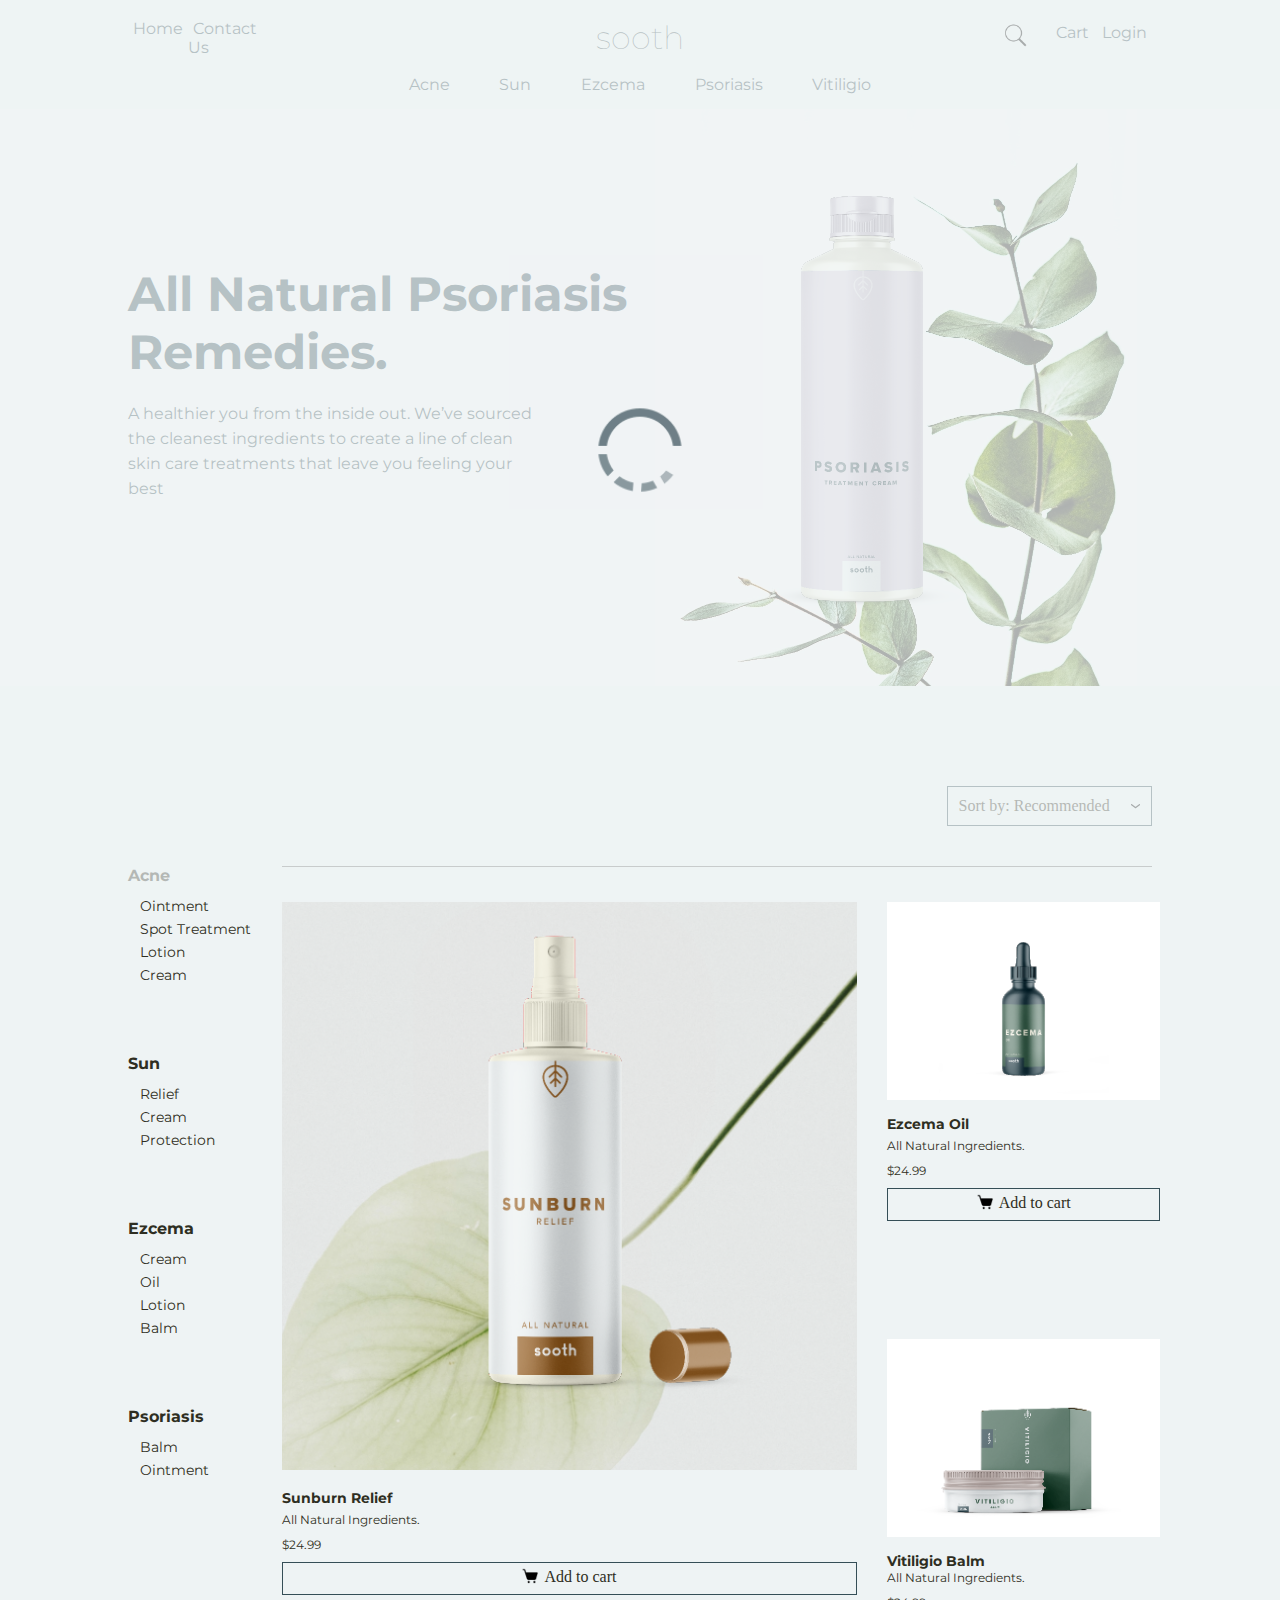
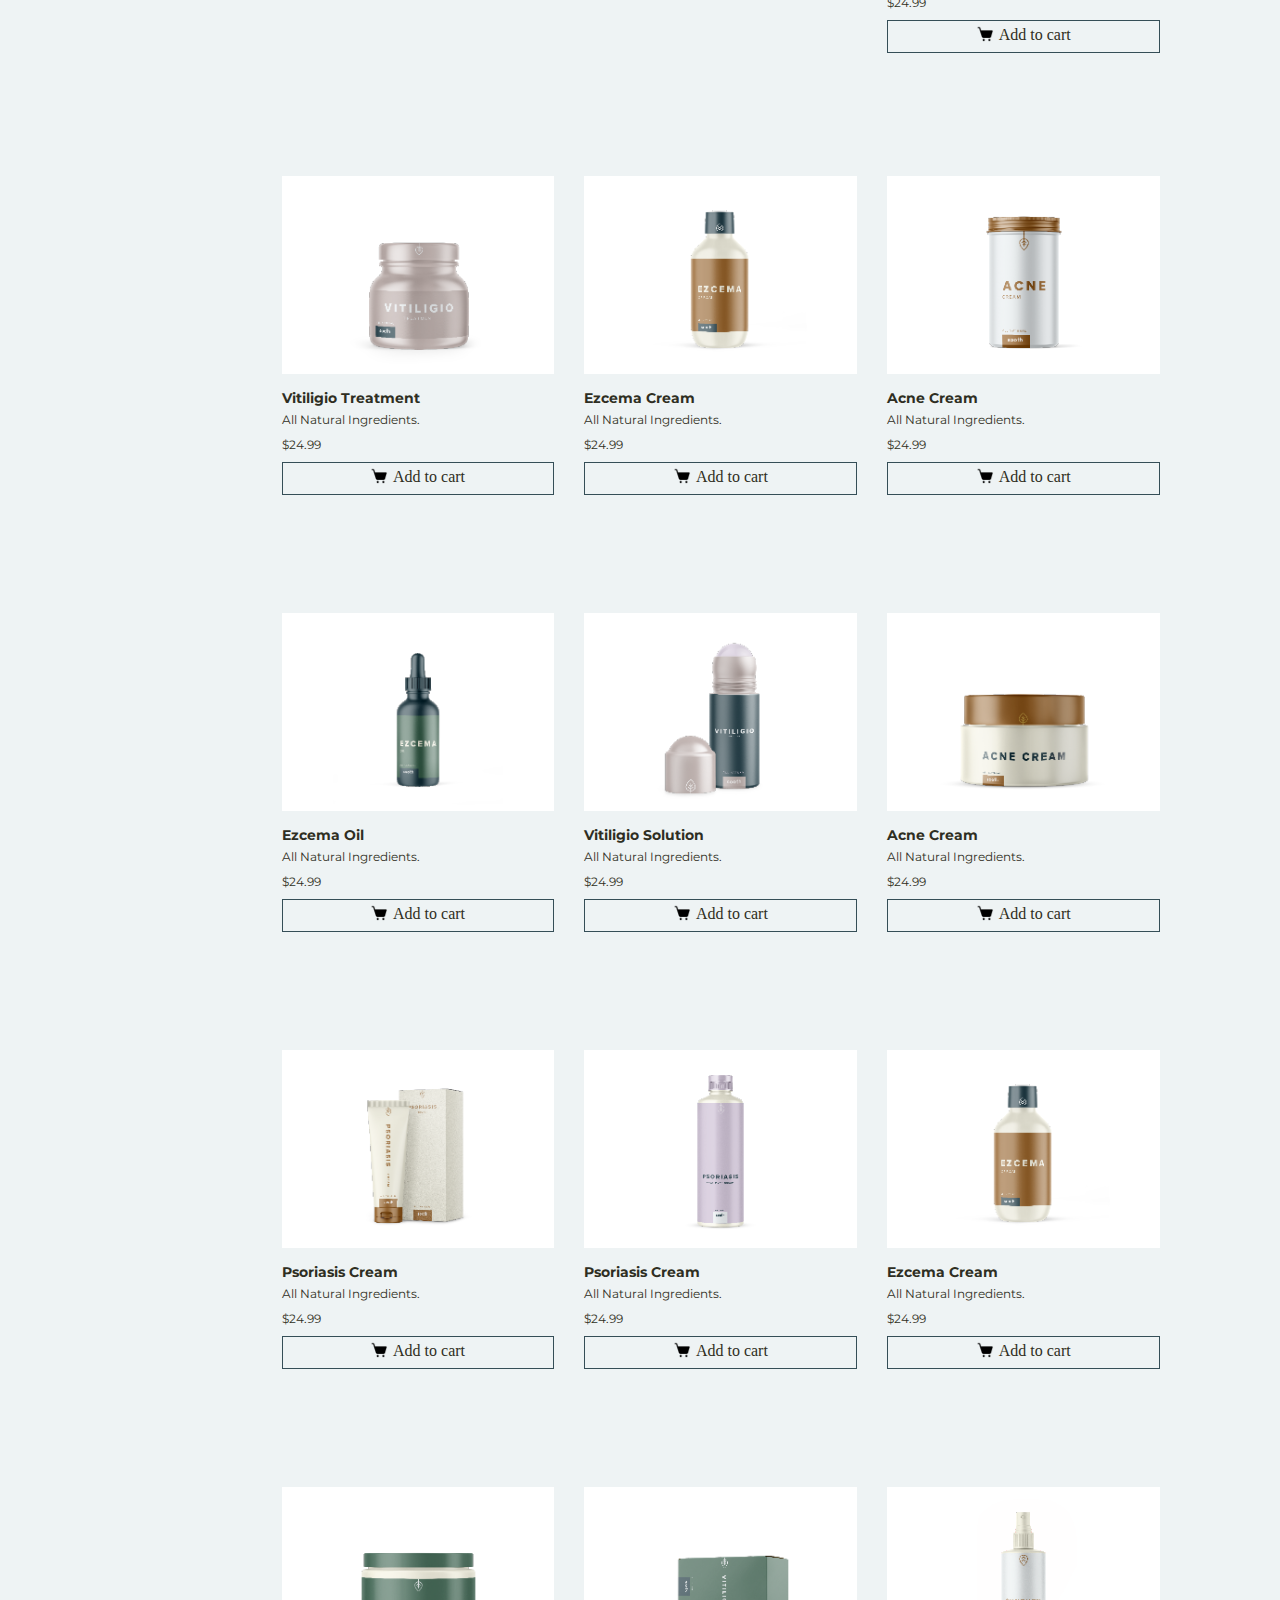
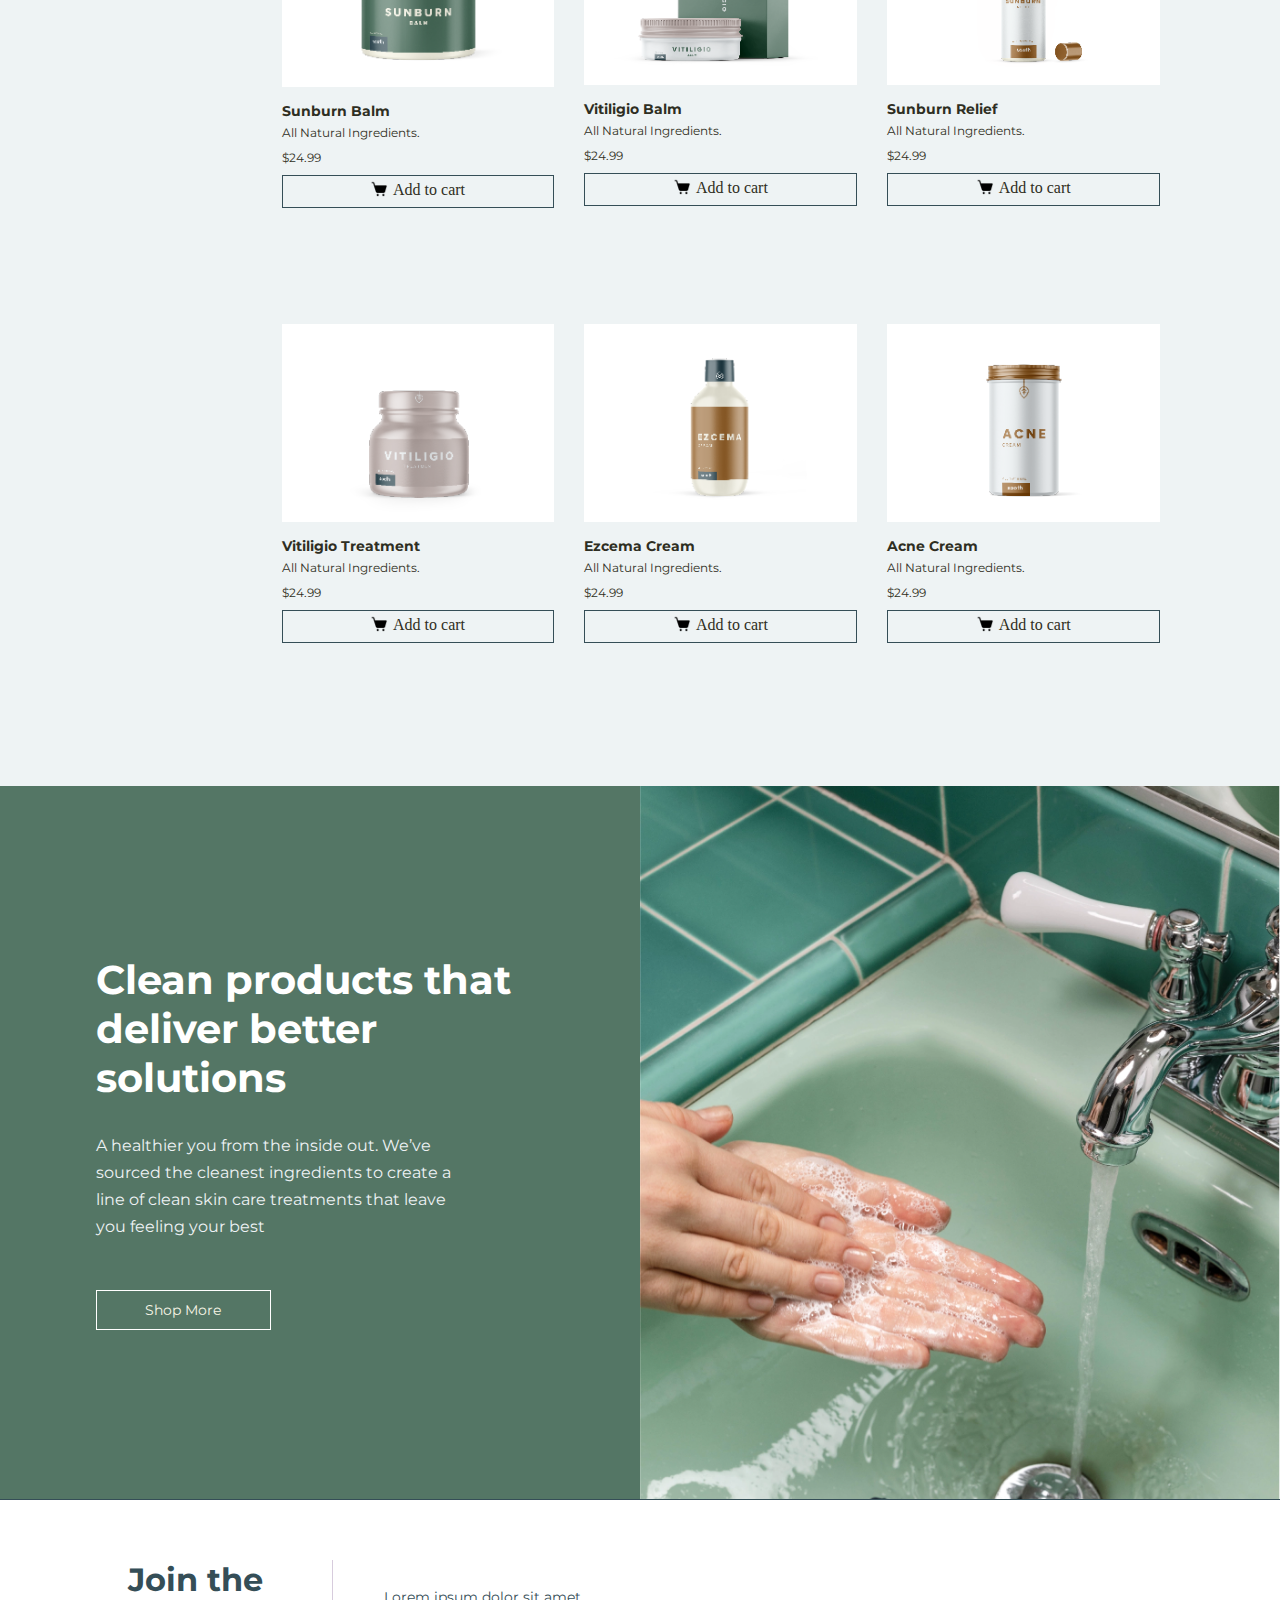
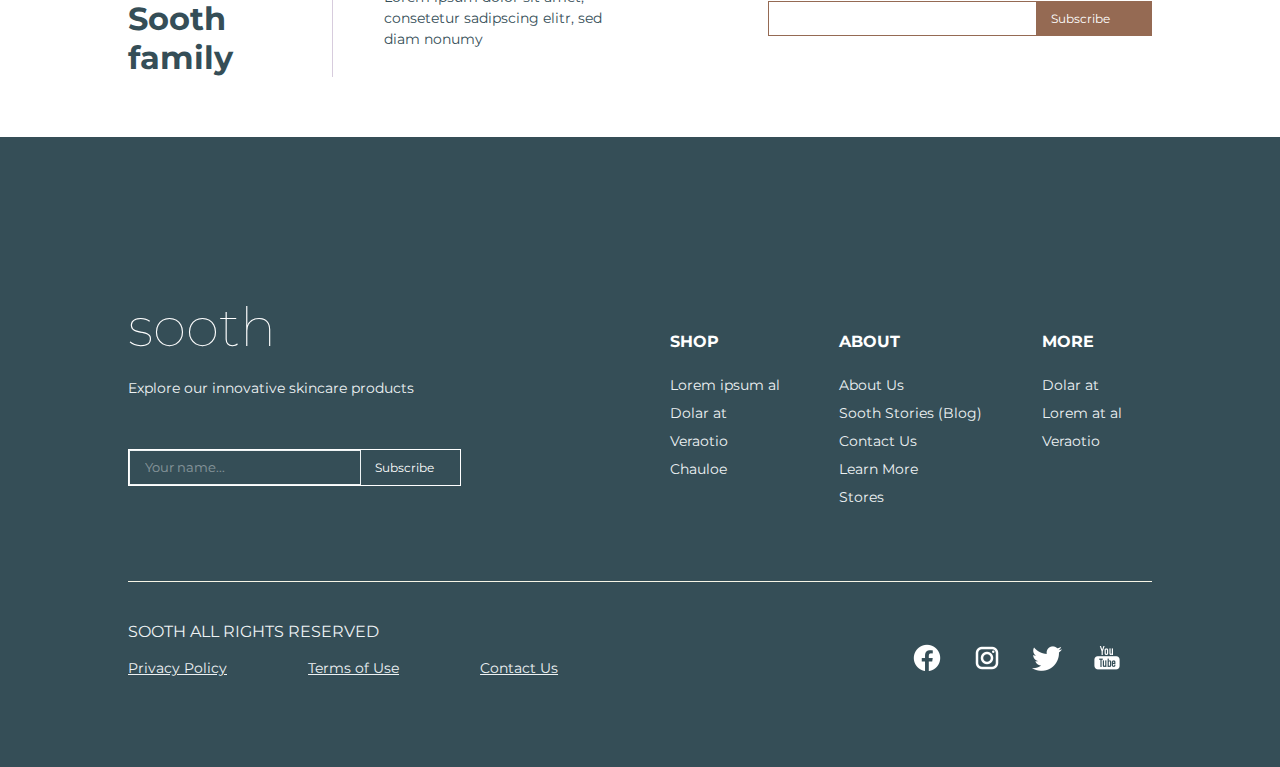
<file: shop.html>
<!DOCTYPE html>
<html lang="en">
    <head>
        <meta charset="UTF-8">
        <meta name="viewport" content="width=device-width, initial-scale=1.0">
        <title>Shop - sooth</title>
        <!--ANIMATE.CSS-->
        <link rel="stylesheet" href="https://cdnjs.cloudflare.com/ajax/libs/animate.css/4.1.1/animate.min.css">
        <!--TIPOGRAFIA-->
        <link rel="preconnect" href="https://fonts.googleapis.com">
        <link rel="preconnect" href="https://fonts.gstatic.com" crossorigin>
        <link href="https://fonts.googleapis.com/css2?family=Montserrat:ital,wght@0,500;1,500&family=Roboto:ital,wght@0,100;0,300;0,400;0,500;0,700;0,900;1,100;1,300;1,400;1,500;1,700;1,900&display=swap" rel="stylesheet">
        <!--ESTILOS-->
        <link rel="stylesheet" href="assets/css/styles.css">
    </head>
    <body>
        <div class="preloader">
            <img class="animate__animated animate__rotateIn animate__infinite" src="assets/img/icons-cargando.png">
        </div>
        <!--HEADER-->
        <header class="header-2">
            <!--MENU-MEDIO-->
            <div class="header-container">
                <nav class="header-navbar">
                    <!--MENU IZQ-->
                    <div class="nav-left">
                        <ul>
                            <li><a href="./index.html">Home</a></li>
                            <li><a href="./contact.html">Contact Us</a></li>
                        </ul>
                    </div>
                    <!--TITULO MEDIO-->
                    <div class="nav-center">
                        <img class="menu-mobile" src="assets/img/icons-menu.png">
                        <a href="./index.html" class="title-store">sooth</a>
                    </div>
                    <!--MENU DERE-->
                    <div class="nav-right">
                        <ul>
                            <li>
                                <a href="#"><img class="img-search" src="assets/img/lupa.png"></a>
                            </li>
                            <li><a href="#">Cart</a></li>
                            <li class="menu-login"><a href="#">Login</a></li>
                        </ul>
                    </div>
                </nav>
            </div>
            <!--MENU-INFERIOR-->
            <div class="center-list">
                <ul>
                    <li><a href="#">Acne</a></li>
                    <li><a href="#">Sun</a></li>
                    <li><a href="#">Ezcema</a></li>
                    <li><a href="./shop.html">Psoriasis</a></li>
                    <li><a href="./product.html">Vitiligio</a></li>
                </ul>
            </div>
        </header>
        <!--SHOP-->
        <main>
            <!--SHOP/SECCION 1-->
            <section class="shop-section1">
                <article class="shop-container1">
                    <!--BOX IZQ-->
                    <div class="shop-left1">
                        <h1 class="shop-title1">All Natural Psoriasis Remedies.</h1>
                        <p class="shop-text1"> A healthier you from the inside out. We’ve sourced the cleanest ingredients to create a line of clean skin 
                            care treatments that leave you feeling your best</p>
                    </div>
                    <!--iIMG DER-->
                    <div class="shop-right1 animate__animated animate__backInLeft">
                        <img class="shop-img1" src="assets/img/shop-fondo-1.png">
                    </div>
                </article>
            </section>
            <!--SHOP/SECCION 2-->
            <section class="shop-section2">
                <article class="shop-container2">
                    <div class="shop-recomended">
                        <a class="shop-option" href="#">
                            <p>Sort by: Recommended</p>
                            <img src="assets/img/chevron-abajo.png">
                        </a>
                    </div>
                    <div class="shop-container-2">
                        <!--ASIDE-->
                        <aside class="aside1">
                            <!--ASIDE/SECCION 1-->
                            <section class="aside-section">
                                <h2 class="aside-title">Acne</h2>
                                <ul class="aside-list">
                                    <li><a href="#">Ointment</a></li>
                                    <li><a href="#">Spot Treatment</a></li>
                                    <li><a href="#">Lotion</a></li>
                                    <li><a href="#">Cream</a></li>
                                </ul>
                            </section>
                            <!--ASIDE/SECCION 2-->
                            <section class="aside-section">
                                <h2 class="aside-title">Sun</h2>
                                <ul class="aside-list">
                                    <li><a href="#">Relief</a></li>
                                    <li><a href="#">Cream</a></li>
                                    <li><a href="#">Protection</a></li>
                                </ul>
                            </section>
                            <!--ASIDE/SECCION 3-->
                            <section class="aside-section">
                                <h2 class="aside-title">Ezcema</h2>
                                <ul class="aside-list">
                                    <li><a href="#">Cream</a></li>
                                    <li><a href="#">Oil</a></li>
                                    <li><a href="#">Lotion</a></li>
                                    <li><a href="#">Balm</a></li>
                                </ul>
                            </section class="aside-section">
                            <!--ASIDE/SECCION 4-->
                            <section>
                                <h2 class="aside-title">Psoriasis</h2>
                                <ul class="aside-list">
                                    <li><a href="#">Balm</a></li>
                                    <li><a href="#">Ointment</a></li>
                                </ul>
                            </section>
                        </aside>
                        <!--CARDS MONDRIAN-->
                        <section class="shop-mondrian-container">
                            <article class="shop-mondrian1">
                                <figure class="shop-figure1">
                                    <div class="box-img-shop">
                                        <img class="shop-img1-mondrian" src="assets/img/shop-mondrian1.png">
                                    </div>
                                    <figcaption class="shop-figcaption">
                                        <h3 class="shop-title2">Sunburn Relief</h3>
                                        <p class="shop-text2" >All Natural Ingredients.</p>
                                        <p class="shop-text3" >$24.99</p>
                                        <div class="shop-btn1">
                                            <a href="#">Add to cart</a>
                                        </div>
                                    </figcaption>
                                </figure>
                                <figure class="shop-figure2">
                                    <div class="box-img-shop">
                                        <img class="shop-img-mondrian" src="assets/img/shop-mondrian2.png">
                                    </div>
                                    <figcaption class="shop-figcaption">
                                        <h3 class="shop-title2">Ezcema Oil</h3>
                                        <p class="shop-text2">All Natural Ingredients.</p>
                                        <p class="shop-text3">$24.99</p>
                                        <div class="shop-btn1">
                                            <a href="#">Add to cart</a>
                                        </div>
                                    </figcaption>
                                </figure>
                                <figure class="shop-figure3">
                                    <div class="box-img-shop">
                                        <img class="shop-img-mondrian" src="assets/img/shop-mondrian3.png">
                                    </div>
                                    <figcaption class="shop-figcaption">
                                        <a href="./product.html" class="shop-title2">Vitiligio Balm</a>
                                        <p class="shop-text2">All Natural Ingredients.</p>
                                        <p class="shop-text3">$24.99</p>
                                        <div class="shop-btn1">
                                            <a href="#">Add to cart</a>
                                        </div>
                                    </figcaption>
                                </figure>
                                <figure class="shop-figure4">
                                    <div class="box-img-shop">
                                        <img class="shop-img-mondrian" src="assets/img/shop-mondrian4.png">
                                    </div>
                                    <figcaption class="shop-figcaption">
                                        <h3 class="shop-title2">Vitiligio Treatment</h3>
                                        <p class="shop-text2">All Natural Ingredients.</p>
                                        <p class="shop-text3">$24.99</p>
                                        <div class="shop-btn1">
                                            <a href="#">Add to cart</a>
                                        </div>
                                    </figcaption>
                                </figure>
                                <figure class="shop-figure5">
                                    <div class="box-img-shop">
                                        <img class="shop-img-mondrian" src="assets/img/shop-mondrian5.png">
                                    </div>
                                    <figcaption class="shop-figcaption">
                                        <h3 class="shop-title2">Ezcema Cream</h3>
                                        <p class="shop-text2">All Natural Ingredients.</p>
                                        <p class="shop-text3">$24.99</p>
                                        <div class="shop-btn1">
                                            <a href="#">Add to cart</a>
                                        </div>
                                    </figcaption>
                                </figure>
                                <figure class="shop-figure6">
                                    <div class="box-img-shop">
                                        <img class="shop-img-mondrian" src="assets/img/shop-mondrian6.png">
                                    </div>
                                    <figcaption class="shop-figcaption">
                                        <h3 class="shop-title2">Acne Cream</h3>
                                        <p class="shop-text2">All Natural Ingredients.</p>
                                        <p class="shop-text3">$24.99</p>
                                        <div class="shop-btn1">
                                            <a href="#">Add to cart</a>
                                        </div>
                                    </figcaption>
                                </figure>
                                <figure class="shop-figure7">
                                    <div class="box-img-shop">
                                        <img class="shop-img-mondrian" src="assets/img/shop-mondrian7.png">
                                    </div>
                                    <figcaption class="shop-figcaption">
                                        <h3 class="shop-title2">Ezcema Oil</h3>
                                        <p class="shop-text2">All Natural Ingredients.</p>
                                        <p class="shop-text3">$24.99</p>
                                        <div class="shop-btn1">
                                            <a href="#">Add to cart</a>
                                        </div>
                                    </figcaption>
                                </figure>
                                <figure class="shop-figure8">
                                    <div class="box-img-shop">
                                        <img class="shop-img-mondrian" src="assets/img/shop-mondrian8.png">
                                    </div>
                                    <figcaption class="shop-figcaption">
                                        <h3 class="shop-title2">Vitiligio Solution</h3>
                                        <p class="shop-text2">All Natural Ingredients.</p>
                                        <p class="shop-text3">$24.99</p>
                                        <div class="shop-btn1">
                                            <a href="#">Add to cart</a>
                                        </div>
                                    </figcaption>
                                </figure>
                                <figure class="shop-figure9">
                                    <div class="box-img-shop">
                                        <img class="shop-img-mondrian" src="assets/img/shop-mondrian9.png">
                                    </div>
                                    <figcaption class="shop-figcaption">
                                        <h3 class="shop-title2">Acne Cream</h3>
                                        <p class="shop-text2">All Natural Ingredients.</p>
                                        <p class="shop-text3">$24.99</p>
                                        <div class="shop-btn1">
                                            <a href="#">Add to cart</a>
                                        </div>
                                    </figcaption>
                                </figure>
                                <figure class="shop-figure10">
                                    <div class="box-img-shop">
                                        <img class="shop-img-mondrian" src="assets/img/shop-mondrian10.png">
                                    </div>
                                    <figcaption class="shop-figcaption">
                                        <h3 class="shop-title2">Psoriasis Cream</h3>
                                        <p class="shop-text2">All Natural Ingredients.</p>
                                        <p class="shop-text3">$24.99</p>
                                        <div class="shop-btn1">
                                            <a href="#">Add to cart</a>
                                        </div>
                                    </figcaption>
                                </figure>
                                <figure class="shop-figure11">
                                    <div class="box-img-shop">
                                        <img class="shop-img-mondrian" src="assets/img/shop-mondrian11.png">
                                    </div>
                                    <figcaption class="shop-figcaption">
                                        <h3 class="shop-title2">Psoriasis Cream</h3>
                                        <p class="shop-text2">All Natural Ingredients.</p>
                                        <p class="shop-text3">$24.99</p>
                                        <div class="shop-btn1">
                                            <a href="#">Add to cart</a>
                                        </div>
                                    </figcaption>
                                </figure>
                                <figure class="shop-figure12">
                                    <div class="box-img-shop">
                                        <img class="shop-img-mondrian" src="assets/img/shop-mondrian12.png">
                                    </div>
                                    <figcaption class="shop-figcaption">
                                        <h3 class="shop-title2">Ezcema Cream</h3>
                                        <p class="shop-text2">All Natural Ingredients.</p>
                                        <p class="shop-text3">$24.99</p>
                                        <div class="shop-btn1">
                                            <a href="#">Add to cart</a>
                                        </div>
                                    </figcaption>
                                </figure>
                                <figure class="shop-figure13">
                                    <div class="box-img-shop">
                                        <img class="shop-img-mondrian" src="assets/img/shop-mondrian13.png">
                                    </div>
                                    <figcaption class="shop-figcaption"> 
                                        <h3 class="shop-title2">Sunburn Balm</h3>
                                        <p class="shop-text2">All Natural Ingredients.</p>
                                        <p class="shop-text3">$24.99</p>
                                        <div class="shop-btn1">
                                            <a href="#">Add to cart</a>
                                        </div>
                                    </figcaption>
                                </figure>
                                <figure class="shop-figure14">
                                    <div class="box-img-shop">
                                        <img class="shop-img-mondrian" src="assets/img/shop-mondrian14.png">
                                    </div>
                                    <figcaption class="shop-figcaption">
                                        <h3 class="shop-title2">Vitiligio Balm</h3>
                                        <p class="shop-text2">All Natural Ingredients.</p>
                                        <p class="shop-text3">$24.99</p>
                                        <div class="shop-btn1">
                                            <a href="#">Add to cart</a>
                                        </div>
                                    </figcaption>
                                </figure>
                                <figure class="shop-figure15">
                                    <div class="box-img-shop">
                                        <img class="shop-img-mondrian" src="assets/img/shop-mondrian15.png">
                                    </div>
                                    <figcaption class="shop-figcaption">
                                        <h3 class="shop-title2">Sunburn Relief</h3>
                                        <p class="shop-text2">All Natural Ingredients.</p>
                                        <p class="shop-text3">$24.99</p>
                                        <div class="shop-btn1">
                                            <a href="#">Add to cart</a>
                                        </div>
                                    </figcaption>
                                </figure>
                                <figure class="shop-figure16">
                                    <div class="box-img-shop">
                                        <img class="shop-img-mondrian" src="assets/img/shop-mondrian16.png">
                                    </div>
                                    <figcaption class="shop-figcaption">
                                        <h3 class="shop-title2">Vitiligio Treatment</h3>
                                        <p class="shop-text2">All Natural Ingredients.</p>
                                        <p class="shop-text3">$24.99</p>
                                        <div class="shop-btn1">
                                            <a href="#">Add to cart</a>
                                        </div>
                                    </figcaption>
                                </figure>
                                <figure class="shop-figure17">
                                    <div class="box-img-shop">
                                        <img class="shop-img-mondrian" src="assets/img/shop-mondrian17.png">
                                    </div>
                                    <figcaption class="shop-figcaption">
                                        <h3 class="shop-title2">Ezcema Cream</h3>
                                        <p class="shop-text2">All Natural Ingredients.</p>
                                        <p class="shop-text3">$24.99</p>
                                        <div class="shop-btn1">
                                            <a href="#">Add to cart</a>
                                        </div>
                                    </figcaption>
                                </figure>
                                <figure class="shop-figure18">
                                    <div class="box-img-shop">
                                        <img class="shop-img-mondrian" src="assets/img/shop-mondrian18.png">
                                    </div>
                                    <figcaption class="shop-figcaption">
                                        <h3 class="shop-title2">Acne Cream</h3>
                                        <p class="shop-text2">All Natural Ingredients.</p>
                                        <p class="shop-text3">$24.99</p>
                                        <div class="shop-btn1">
                                            <a href="#">Add to cart</a>
                                        </div>
                                    </figcaption>
                                </figure>
                            </article>
                        </section>
                    </div>
                </article>
            </section>
            <!--SHOP/SECCION 3-->
            <section class="shop-section3">
                <article class="shop-container3">
                    <!--IZQ-->
                    <div class="shop-left3">
                        <div class="left-box3">
                            <h2 class="left-title3">Clean products that deliver better solutions</h2>
                            <p class="left-text3"> A healthier you from the inside out. We’ve sourced the cleanest ingredients to create a line of clean skin 
                                care treatments that leave you feeling your best</p>
                            <!--BOTON-->
                            <div class="left-btn3">
                                <a href="#">Shop More</a>
                            </div>
                        </div>
                    </div>
                    <!--DER-->
                    <div class="shop-right3">
                        <img class="shop-right-img" src="assets/img/shop-clean.png">
                    </div>
                </article>
            </section>
        </main>
        <!--FOOTER-->
        <footer class="footer">
            <div class="container-footer">
                <!--SUPERIOR-->
                <div class="footer-container-top">
                    <div class="footer-top">
                        <div class="footer-top-left">
                            <h3 class="footer-title1">Join the Sooth family</h3>
                            <p class="footer-text1">Lorem ipsum dolor sit amet, consetetur sadipscing elitr, sed diam nonumy</p>
                        </div>
                        <div class="footer-top-right">
                            <form class="footer-form1">
                                <input class="form-email1" type="email">
                                <a href="#">Subscribe</a>
                            </form>
                        </div>
                    </div>
                </div>
                <div class="footer-container-botom">
                    <!--INFERIOR 1-->
                    <div class="footer-bottom1">
                        <div class="footer-box1">
                            <!--FOOTER LOGO-->
                            <div class="footer-text1">
                                <h2 class="footer-title2">sooth</h2>
                                <p class="footer-description2">Explore our innovative skincare products</p>
                                <form class="footer-form2">
                                    <input class="form-email2" type="email" placeholder="Your name...">
                                    <a href="#">Subscribe</a>
                                </form>
                            </div>
                            <!--FOOTER MENU-->
                            <nav class="footer-nav">
                                <div class="footer-nav1">
                                    <h3 class="footer-title3">SHOP</h3>
                                    <ul class="footer-list1">
                                        <li><a href="#">Lorem ipsum al</a></li>
                                        <li><a href="#">Dolar at</a></li>
                                        <li><a href="#">Veraotio</a></li>
                                        <li><a href="#">Chauloe</a></li>
                                    </ul>
                                </div>
                                <div class="footer-nav1">
                                    <h3 class="footer-title3">ABOUT</h3>
                                    <ul class="footer-list1">
                                        <li><a href="#">About Us</a></li>
                                        <li><a href="#">Sooth Stories (Blog)</a></li>
                                        <li><a href="#">Contact Us</a></li>
                                        <li><a href="#">Learn More</a></li>
                                        <li><a href="#">Stores</a></li>
                                    </ul>
                                </div>
                                <div class="footer-nav1">
                                    <h3 class="footer-title3">MORE</h3>
                                    <ul class="footer-list1">
                                        <li><a href="#">Dolar at</a></li>
                                        <li><a href="#">Lorem at al</a></li>
                                        <li><a href="#">Veraotio</a></li>
                                    </ul>
                                </div>
                            </nav>
                        </div>
                    </div>
                    <!--INFERIOR 2-->
                    <div class="footer-bottom2">
                        <div class="footer-box2">
                            <!--FOOTER LINK-->
                            <div class="footer-text2">
                                <p>SOOTH ALL RIGHTS RESERVED</p>
                                <ul class="footer-list2">
                                    <li><a href="#">Privacy Policy</a></li>
                                    <li><a href="#">Terms of Use</a></li>
                                    <li><a href="./contact.html">Contact Us</a></li>
                                </ul>
                            </div>
                            <!--FOOTER REDES SOCIALES-->
                            <div class="footer-rrss">
                                <a href="#">
                                    <img src="assets/img/home-facebook.png">
                                </a>
                                <a href="#">
                                    <img src="assets/img/home-insta.png">
                                </a>
                                <a href="#">
                                    <img src="assets/img/home-twitter.png">
                                </a>
                                <a href="#">
                                    <img src="assets/img/home-youtube.png">
                                </a>
                            </div>
                        </div>
                    </div>
                </div>
            </div>
        </footer>
    </body>
</html>
</file>
<file: assets/css/styles.css>
/*RESET*/

*{
    padding: 0;
    margin: 0;
    box-sizing: border-box;
}

/*VARIABLES GENERALES*/

:root{
    /*tipografía*/
    --font-general-montserrat:"Montserrat", sans-serif;

    /*colores*/
    --color-text-principal: #354E57;
    --color-fondo-principal: #EEF3F4;
}


/*HEADER*/

.header{
    width: 100%;
    background-color: #E0E4E7;
    position: fixed;
    z-index: 10;
}

.header-2{
    width: 100%;
    background-color: var(--color-fondo-principal);
    position: fixed;
    z-index: 10;
}

.header-top{
    display: flex;
    justify-content: center;
    background-color: #A67744;
    padding: 9px 0;
}

.header-top p{
    font-size: 13px;
    font-family: var(--font-general-montserrat);
    color: #F7F5E6;
}

.header-container{
    display: flex;
    justify-content: center;
    height: 75px;
}

.header-navbar{
    width: 80%;
    display: flex;
    justify-content: space-between;
}

.nav-left,
.nav-right{
    width: 15%;
    display: flex;
    justify-content: center;
    align-items: center;
}

.img-search{
    width: 50%;
}

.nav-left ul,
.nav-right ul{
    width: 100%;
    display: flex;
    justify-content: space-between;
    list-style-type: none;
}

.nav-left a,
.nav-right a,
.center-list a{
    text-decoration: none;
    color: var(--color-text-principal);
    font-size: 16px;
    padding: 2px 5px;
    font-family: var(--font-general-montserrat);
}

.center-list a:hover,
.nav-left a:hover,
.nav-right a:hover{
    padding-bottom: 4px;
    border-bottom: 3px solid #A67744;
    transition: all 200ms ease-in-out;
}

.nav-center{
    display: grid;
    width: 50%;
    align-content: space-around;
}

.menu-mobile{
    display: none;
}

.title-store{
    text-align: center;
    text-decoration: none;
    color: #293D45;
    font-size: 32px;
    font-family: var(--font-general-montserrat);
    font-weight: 100;
}

.center-list{
    display: flex;
    justify-content: center;
    padding-bottom: 15px;
}

.center-list ul{
    width: 40%;
    display: flex;
    justify-content: space-around;
    list-style-type: none;
}



/*HOME - SECCTION 1*/

.home-container1{
    width: 100%;
    display: flex;
    justify-content: center;
}

.home-fondo1{
    width: 100%;
    position: relative;
    z-index: -1;
}

.home-fondo1-1{
    display: none;
}

.home-box1{
    width: 80%;
    position: absolute;
    top: 100px;
    margin-top: 140px;
}

.home-text-1{
    width: 50%;
    position: relative;
}

.box-new{
    width: 10%;
    background-color: #F7F7F7;
}

.new-text{
    display: flex;
    justify-content: center;
    padding: 5px;
    font-size: 12px;
    font-family: var(--font-general-montserrat);
    color: var(--color-text-principal);
}

.home-title1{
    font-size: 43px;
    width: 60%;
    color: var(--color-text-principal);
    margin: 20px 0;
    font-family: var(--font-general-montserrat);
}

.home-text1{
    width: 75%;
    font-size: 16px;
    color: var(--color-text-principal);
    line-height: 25px;
    font-family: var(--font-general-montserrat);
}

.home-btn{
    width: 13%;
    border: 1px solid var(--color-text-principal);
    margin-top: 40px;
    z-index: -1;
}

.home-btn:hover{
    background-color: var(--color-text-principal);
    color: #FFFFFF;
    transition: all 400ms ease-in-out;
}

.home-btn a:hover{
    color: #FFFFFF;
}

.home-btn a{
    display: flex;
    justify-content: center;
    padding: 7px 20px;
    font-size: 14px;
    color: #2E2E22;
    text-decoration: none;
    font-family: var(--font-general-montserrat);
}

/*HOME - SECCTION 2*/

.home-section2{
    width: 100%;
    display: flex;
    justify-content: center;
    background-color: var(--color-fondo-principal);
}

.home-container2{
    width: 100%;
}

.home-box2{
    width: 100%;
    text-align: center;
    padding: 40px 0;
    border: 1px solid #547665;
}

.home-title2{
    font-size: 28px;
    margin-bottom: 10px;
    color: var(--color-text-principal);
    font-family: var(--font-general-montserrat);
}

.home-text2{
    font-size: 16px;
    color: var(--color-text-principal);
    font-family: var(--font-general-montserrat);
}

.home-container-bottom{
    display: flex;
    justify-content: center;
}

.container-bottom{
    width: 80%;
    margin: 80px 0;
}

.home-opction{
    display: flex;
    justify-content: space-between;
}

.home-opction a{
    text-decoration: none;
    font-size: 14px;
    font-family: var(--font-general-montserrat);
    color: #2E2E22;
    font-weight: bold;
}

.home-cards{
    display: grid;
    grid-template-columns: repeat(4, 23%);
    justify-content: space-between;
    margin: 40px 0;
}

.home-figure{
    width: 100%;
    position: relative;
    background-color: #ffffff;
}

.figure-new{
    background-color: #F7F7F7;
    font-size: 12px;
    position: absolute;
    font-family: var(--font-general-montserrat);
    top: 10px;
    left: 15px;
    padding: 5px 10px;
}

.figure-new-red{
    color: #A67744;
    background-color: #F7F7F7;
    font-size: 12px;
    font-family: var(--font-general-montserrat);
    position: absolute;
    top: 10px;
    left: 15px;
    padding: 5px 10px;
}

.box-overlay{
    position: relative;
    
}

.home-figure-img{
    width: 100%;
}

.img-overlay{
    position: absolute;
    top: 0;
    left: 0;
    width: 100%;
    height: 100%;
    opacity: 0;
    transition: all 300ms ease-in-out;
}

.img-overlay:hover{
    opacity: 1;
}

.home-figurecaption2{
    padding-top: 15px;
    background-color: var(--color-fondo-principal);
}

.home-caption-title{
    color: #2E2E22;
    font-size: 14px;
    font-family: var(--font-general-montserrat);
    margin-bottom: 5px;
}

.home-caption-text{
    color: #2E2E22;
    font-size: 12px;
    font-family: var(--font-general-montserrat);
    margin-bottom: 10px;
}

.home-caption-number{
    color: #2E2E22;
    font-size: 13px;
    font-family: var(--font-general-montserrat);
    margin-bottom: 10px;
}

.home-valor-new{
    font-size: 13px;
    color: #A67744;
    font-family: var(--font-general-montserrat);
    margin-bottom: 10px;
}

.home-valor-new span{
    color: #2E2E22;
    font-family: var(--font-general-montserrat);
    text-decoration: line-through;
    margin-left: 8px;
}

.home-btn2{
    width: 100%;
    display: flex;
    justify-content: center;
    border: 1px solid var(--color-text-principal);
    padding: 5px 0;
}

.home-btn2:hover{
    background-color: #FFFFFF;
    transition: all 300ms ease-in-out;
}

.btn2-icon{
    width: 6%;
    margin-right: 10px;
}

.home-btn2 a{
    display: flex;
    align-items: center;
    font-size: 12px;
    text-decoration: none;
    color: #2E2E22;
    font-family: var(--font-general-montserrat);
}

.home-btn2 a::before{
    content: url(../img/icons-compra.png);
    margin-right: 5px;
}


/*HOME - SECCTION 3*/

.home-container3{
    width: 100%;
    display: flex;
}

.home-left-3{
    width: 50%;
    display: flex;
    justify-content: center;
    align-items: center;
    background-color: #547665;
}

.home-box3{
    width: 70%;
}

.home-title3{
    color: #FFFFFF;
    font-family: var(--font-general-montserrat);
    font-size: 40px;
    line-height: 60px;
    margin-bottom: 30px;
}

.home-text3{
    width: 90%;
    font-size: 16px;
    line-height: 27px;
    color: #EEF2F4;
    font-family: var(--font-general-montserrat);
    margin-bottom: 50px;
}

.home-btn3{
    width: 39%;
    text-align: center;
    padding: 10px 0;
    border: 1px solid #FFFFFF;
    font-size: 14px;
    font-family: var(--font-general-montserrat);
}

.home-btn3:hover{
    background-color: var(--color-fondo-principal);
    font-weight: bold;
    transition: all 300ms ease-in-out;
}

.home-btn3 a:hover{
    color: #547665;
}

.home-btn3 a{
    text-decoration: none;
    color: #F7F5E6;
}

.home-right-3{
    width: 50%;
}

.home-img3{
    width: 100%;
    height: 100%;
}


/*HOME - SECCTION 4*/

.home-container4{
    width: 100%;
    display: flex;
}

.home-left-4{
    width: 50%;
}

.home-img4{
    width: 100%;
    height: 100%;
}

.home-right-4{
    width: 50%;
    display: flex;
    justify-content: center;
    align-items: center;
    background-color: var(--color-fondo-principal);
}

.home-box4{
    width: 70%;
}

.home-title4{
    color: var(--color-text-principal);
    font-size: 40px;
    margin-bottom: 30px;
    font-family: var(--font-general-montserrat);
}

.home-text4{
    margin-bottom: 50px;
    color: #2E2E22;
    line-height: 27px;
    font-family: var(--font-general-montserrat);
    font-size: 16px;
}

.home-btn4{
    width: 39%;
    text-align: center;
    padding: 10px 0;
    border: 1px solid #956A53;
    font-size: 14px;
    font-family: var(--font-general-montserrat);
}

.home-btn4:hover{
    background-color: #956A53;
    color: #ffffff;
    transition: all 300ms ease-in-out;
}

.home-btn4 a:hover{
    color: #ffffff;
}

.home-btn4 a{
    text-decoration: none;
    color: #2E2E22;
}


/*HOME - SECCTION 5*/

.home-container5{
    width: 100%;
    display: flex;
}

.home-left-5{
    width: 50%;
    display: flex;
    justify-content: center;
    align-items: center;
    background-color: #A67744;
}

.home-box5{
    width: 70%;
}

.home-title5{
    font-size: 40px;
    margin-bottom: 30px;
    font-family: var(--font-general-montserrat);
    color: #FFFFFF;
}

.home-text5{
    width: 90%;
    color: #EEF2F4;
    font-size: 16px;
    line-height: 27px;
    margin-bottom: 50px;
    font-family: var(--font-general-montserrat);
}

.home-btn5{
    width: 39%;
    text-align: center;
    padding: 10px 0;
    border: 1px solid #FFFFFF;
    font-size: 14px;
    font-family: var(--font-general-montserrat);
}

.home-btn5:hover{
    background-color: #FAE8EA;
    transition: all 300ms ease-in-out;
}

.home-btn5 a:hover{
    color: #A67744;
}

.home-btn5 a{
    text-decoration: none;
    color: #F7F5E6;
}

.home-right-5{
    width: 50%;
}

.home-img5{
    width: 100%;
    height: 100%;
}


/*HOME - SECCTION 6*/

.home-container6{
    width: 100%;
    display: flex;
    justify-content: center;
    background-color: var(--color-fondo-principal);
}

.home-box6{
    width: 80%;
}

.home-text6{
    color: var(--color-text-principal);
    font-size: 16px;
    font-family: var(--font-general-montserrat);
}

.home-box-instagram{
    text-align: center;
    margin: 60px 0;
    padding-top: 50px;
}

.home-box-mondrian{
    width: 100%;
    display: flex;
    justify-content: center;
}

.home-mondrian{
    width: 100%;
    height: 1000px;
    display: grid;
    grid-template-areas: 
    "home-mon1 home-mon1 home-mon2 home-mon3"
    "home-mon1 home-mon1 home-mon6 home-mon6"
    "home-mon4 home-mon5 home-mon6 home-mon6";
    grid-template-columns: repeat(4, 24%);
    grid-template-rows: repeat(3, 30%);
    gap: 10px;
}

.home-box-mondrian img{
    width: 100%;
    height: 100%;
}

.home-mon1{
    grid-area: home-mon1;
}

.home-mon2{
    grid-area: home-mon2;
}

.home-mon3{
    grid-area: home-mon3;
}

.home-mon4{
    grid-area: home-mon4;
}

.home-mon5{
    grid-area: home-mon5;
}

.home-mon6{
    grid-area: home-mon6;
}


/*HOME - SECCTION 7*/

.home-section7{
    width: 100%;
    display: flex;
    justify-content: center;
    background-color: var(--color-fondo-principal);
}

.home-container7{
    width: 80%;
}

.home-top7{
    text-align: center;
}

.home-title7{
    font-family: var(--font-general-montserrat);
    font-size: 45px;
    color: var(--color-text-principal);
}

.home-text7{
    font-family: var(--font-general-montserrat);
    font-size: 15px;
    color: var(--color-text-principal);
}

.home-cards7{
    width: 100%;
    display: grid;
    grid-template-columns: repeat(4, 23%);
    justify-content: space-between;
    margin: 40px 0;
    padding: 20px 0;
}

.home-figure7{
    width: 100%;
}

.home-cards7 img{
    width: 100%;
}

.home-figurecaption7{
    padding-top: 20px;
}

.caption7-title{
    font-family: var(--font-general-montserrat);
    color: #2E2E22;
    font-size: 14px;
    margin-bottom: 15px;
}

.caption7-text{
    font-family: var(--font-general-montserrat);
    color: #2E2E22;
    font-size: 12px;
    line-height: 19px;
    margin-bottom: 15px;
}

.home-read{
    font-family: var(--font-general-montserrat);
    text-decoration: underline;
    font-weight: bold;
    color: #2E2E22;
    font-size: 14px;
}



/*FOOTER*/

.footer{
    width: 100%;
    display: flex;
    justify-content: center;
}

.container-footer{
    width: 100%;
}

.footer-container-top{
    width: 100%;
    display: flex;
    border-top: 1px solid var(--color-text-principal);
    justify-content: center;
    padding: 20px 0;
}

.footer-top{
    width: 80%;
    display: flex;
    justify-content: space-between;
    margin: 40px 0;
}

.footer-top-left{
    width: 50%;
    display: flex;
    justify-content: space-between;
    align-items: center;
}

.footer-title1{
    width: 40%;
    color: var(--color-text-principal);
    font-family: var(--font-general-montserrat);
    font-size: 32px;
    padding-right: 10px;
    border-right: 1px solid #D7CCDD ;
}

.footer-text1{
    width: 50%;
    color: var(--color-text-principal);
    font-size: 14px;
    line-height: 21px;
    font-family: var(--font-general-montserrat);
}

.footer-top-right{
    width: 50%;
    display: flex;
    justify-content: end;
    align-items: center;
}

.footer-form1{
    width: 75%;
    background-color: #956A53;
}

.form-email1{
    width: 70%;
    height: 35px;
    border: 1px solid #956A53;
}

.footer-form1 a{
    text-decoration: none;
    font-family: var(--font-general-montserrat);
    color: #FFFFFF;
    font-size: 12px;
    margin-left: 10px;
}

.footer-form1 a:hover{
    font-weight: bold;
}

/*FOOTER BOTTOM 1*/

.footer-container-botom{
    width: 100%;
    background-color: var(--color-text-principal);
    padding: 30px 0;
}

.footer-bottom1{
    width: 100%;
    display: flex;
    justify-content: center;
    padding-top: 50px;
}

.footer-box1{
    width: 80%;
    display: flex;
    justify-content: space-between;
    margin-top: 50px;
    padding: 50px 0;
    border-bottom: 1px solid #F7F5E6;
}

.footer-text1{
    width: 50%;
}

.footer-title2{
    color: #FFFFFF;
    font-family: var(--font-general-montserrat);
    font-size: 54px;
    font-weight: 100;
    margin-bottom: 40px;
}

.footer-description2{
    color: #EEF2F4;
    font-family: var(--font-general-montserrat);
    font-size: 14px;
    margin-bottom: 50px;
}

.footer-form2{
    width: 65%;
    border: 1px solid #FFFFFF;
}

.footer-form2 a{
    color: #FFFFFF;
    font-family: var(--font-general-montserrat);
    text-decoration: none;
    font-size: 12px;
    margin-left: 10px;
}

.footer-form2 a:hover{
    font-weight: bold;
}

.form-email2{
    width: 70%;
    height: 35px;
    padding-left: 15px;
    background-color: var(--color-text-principal);
    border: 1px solid var(--color-fondo-principal);
}


::placeholder{
    color:#FFFFFF;
    font-family: var(--font-general-montserrat);
    opacity: 40%;
}


    /*FOOTER - MENU*/

.footer-nav{
    width: 50%;
    display: flex;
    justify-content: space-around;
    padding: 15px 0;
}

.footer-title3{
    color: #FFFFFF;
    font-family: var(--font-general-montserrat);
    font-size: 16px;
    margin-bottom: 25px;
}

.footer-list1 li{
    list-style-type: none;
    margin: 10px 0;
} 

.footer-list1 li a{
    color: #EEF2F4;
    font-family: var(--font-general-montserrat);
    font-size: 14px;
    text-decoration: none;
} 

.footer-list1 li a:hover{
    text-decoration: underline;
    transition: all 300ms ease-in-out;
}


/*FOOTER BOTTOM 2*/

.footer-bottom2{
    width: 100%;
    display: flex;
    justify-content: center;
}

.footer-box2{
    width: 80%;
    display: flex;
    justify-content: space-between;
    align-items: end;
    margin: 40px 0 60px 0;
}

.footer-text2{
    width: 60%;
    color: #EEF2F4;
    font-family: var(--font-general-montserrat);
    font-size: 16px;
}

.footer-text2 p{
    margin-bottom: 17px;
}

.footer-list2{
    width: 70%;
    display: flex;
    justify-content: space-between;
}

.footer-list2 li{
    list-style-type: none;
}

.footer-list2 li a{
    text-decoration: underline;
    color: #EEF2F4;
    font-family: var(--font-general-montserrat);
    font-size: 14px;
}

.footer-list2 li a:hover{
    font-weight: bold;
}

.footer-rrss{
    display: flex;
}

.footer-rrss img{
    width: 50%;
}



/*SHOP - SECTION 1*/

.shop-section1{
    width: 100%;
    display: flex;
    justify-content: center;
    background-color: #F6F6F8;
}

.shop-container1{
    width: 80%;
    display: flex;
}

.shop-left1{
    width: 50%;
    display: flex;
    flex-direction: column;
    justify-content: center;
}

.shop-right1{
    width: 50%;
    display: flex;
    justify-content: center;
}

.shop-title1{
    color: var(--color-text-principal);
    font-size: 48px;
    font-family: var(--font-general-montserrat);
    margin-top: 80px;
}

.shop-text1{
    width: 80%;
    color: var(--color-text-principal);
    font-size: 16px;
    line-height: 25px;
    font-family: var(--font-general-montserrat);
    margin-top: 20px;
}

/*SHOP - SECTION 2*/

.shop-section2{
    width: 100%;
    height: 3300px;
    display: flex;
    justify-content: center;
    background-color: var(--color-fondo-principal);
}

.shop-container2{
    width: 80%;
}

.shop-recomended{
    width: 100%;
    height: 100px;
    display: flex;
    justify-content: end;
    align-items: end;
    margin: 40px 0;
}

.shop-option{
    width: 20%;
    display: flex;
    justify-content: space-around;
    align-items: center;
    border: 1px solid var(--color-text-principal);
    padding: 10px 0;
    text-decoration: none;
    color: #2E2E22;
}

.shop-option:hover{
    border: 2px solid var(--color-text-principal);
}

.shop-option img{
    width: 5%;
}

.shop-container-2{
    width: 100%;
}

.aside1{
    width: 15%;
    float: left;
}

.aside-section{
    margin-bottom: 70px;
}

.aside-title{
    color: #2E2E22;
    font-size: 16px;
    margin-bottom: 12px;
    font-family: var(--font-general-montserrat);
}

.aside-list li{
    list-style-type: none;
    margin-bottom: 5px;
    padding-left: 12px;
}

.aside-list li a{
    font-size: 14px;
    text-decoration: none;
    color: #2E2E22;
    font-family: var(--font-general-montserrat);
}

.aside-list li a:hover{
    padding-left: 5px;
    font-weight: bold;
    transition: all 300ms ease-in-out;
}

.shop-mondrian-container{
    width: 85%;
    display: flex;
    border-top: 1px solid #707070;
    background-color: var(--color-fondo-principal);
}

.shop-mondrian1{
    display: grid;
    width: 95%;
    height: 2200px;
    margin-top: 35px;
    grid-template-areas: 
    "shop-figure1 shop-figure1 shop-figure2"
    "shop-figure1 shop-figure1 shop-figure3"
    "shop-figure4 shop-figure5 shop-figure6"
    "shop-figure7 shop-figure8 shop-figure9"
    "shop-figure10 shop-figure11 shop-figure12"
    "shop-figure13 shop-figure14 shop-figure15"
    "shop-figure16 shop-figure17 shop-figure18";
    grid-template-columns: repeat(3, 33%);
    grid-template-rows: repeat(7, 18.5%);
    gap: 30px;
}

.shop-mondrian1 figure{
    width: 100%;
}

.shop-img-mondrian{
    background-color: #FFFFFF;
    width: 100%;
    display: block;
}

.shop-img-mondrian:hover,
.shop-img1-mondrian:hover{
    transform: scale(1.1);
    transition: all 300ms ease-in-out;
}

.shop-img1-mondrian{
    width: 100%;
}

.box-img-shop{
    width: 100%;
    overflow: hidden;
}

.shop-figure1{
    grid-area: shop-figure1;
}

.shop-figure2{
    grid-area: shop-figure2;
}

.shop-figure3{
    grid-area: shop-figure3;
}

.shop-figure4{
    grid-area: shop-figure4;
}

.shop-figure5{
    grid-area: shop-figure5;
}

.shop-figure6{
    grid-area: shop-figure6;
}

.shop-figure7{
    grid-area: shop-figure7;
}

.shop-figure8{
    grid-area: shop-figure8;
}

.shop-figure9{
    grid-area: shop-figure9;
}

.shop-figure10{
    grid-area: shop-figure10;
}

.shop-figure11{
    grid-area: shop-figure11;
}

.shop-figure12{
    grid-area: shop-figure12;
}

.shop-figure13{
    grid-area: shop-figure13;
}

.shop-figure14{
    grid-area: shop-figure14;
}

.shop-figure15{
    grid-area: shop-figure15;
}

.shop-figure16{
    grid-area: shop-figure16;
}

.shop-figure17{
    grid-area: shop-figure17;
}

.shop-figure18{
    grid-area: shop-figure18;
}

.shop-figcaption{
    background-color: var(--color-fondo-principal);
    padding-top: 15px;
}

.shop-title2{
    font-size: 14px;
    color: #2E2E22;
    margin-bottom: 5px;
    text-decoration: none;
    font-weight: bold;
    font-family: var(--font-general-montserrat);
}

.shop-text2,
.shop-text3{
    font-size: 12px;
    color: #2E2E22;
    margin-bottom: 10px;
    font-family: var(--font-general-montserrat);
}

.shop-btn1{
    width: 100%;
    display: flex;
    justify-content: center;
    border: 1px solid var(--color-text-principal);
    padding: 5px 0;
}

.shop-btn1::before{
    content: url(../img/icons-compra.png);
    margin-right: 5px;
}

.shop-btn1:hover{
    background-color: #FFFFFF;
    transition: all 300ms ease-in-out;
}

.btn1-icon-1{
    width: 3%;
    margin-right: 10px;
}

.btn1-icon{
    width: 6%;
    margin-right: 10px;
}

.shop-btn1 a{
    text-decoration: none;
    color: #2E2E22;
}

/*SHOP - SECTION 3*/

.shop-container3{
    width: 100%;
    display: flex;
}

.shop-left3{
    width: 50%;
    display: flex;
    flex-direction: column;
    justify-content: center;
    align-items: center;
    background-color: #547665;
}

.left-box3{
    width: 70%;
}

.left-title3{
    color: #FFFFFF;
    font-size: 40px;
    margin-bottom: 30px;
    font-family: var(--font-general-montserrat);
}

.left-text3{
    width: 83%;
    color: #EEF2F4;
    font-size: 16px;
    line-height: 27px;
    margin-bottom: 50px;
    font-family: var(--font-general-montserrat);
}

.left-btn3{
    width: 39%;
    text-align: center;
    padding: 10px 0;
    border: 1px solid #FFFFFF;
    font-size: 14px;
    font-family: var(--font-general-montserrat);
}

.left-btn3:hover{
    background-color: var(--color-fondo-principal);
    transition: all 300ms ease-in-out;
}

.left-btn3 a:hover{
    color: #547665;
    font-weight: bold;
}

.left-btn3 a{
    text-decoration: none;
    color: #F7F5E6;
}

.shop-right3{
    width: 50%;
}

.shop-right-img{
    width: 100%;
    height: 100%;
}








/*PRODUCT - SECTION 1*/

.product-section1{
    width: 100%;
    display: flex;
    justify-content: center;
    background-color: var(--color-fondo-principal);
}

.product-container1{
    width: 80%;
    display: flex;
    padding: 50px 0;
    margin-top: 50px;
}

.product-left1{
    width: 50%;
    display: grid;
}

.left-img1{
    width: 100%;
}

.left-img-2{
    width: 70%;
    display: flex;
    justify-content: end;
    margin-bottom: 50px;
}

.left-img2{
    width: 20%;
    background-color: #FFFFFF;
    margin-left: 20px;
}

.product-right1{
    width: 50%;
    display: flex;
    flex-direction: column;
    justify-content: center;
    margin-top: 70px;
}

.right-off{
    width: 10%;
    display: flex;
    justify-content: center;
    padding: 5px;
    font-size: 12px;
    font-weight: bold;
    font-family: var(--font-general-montserrat);
    background-color: #F7F7F7;
    color: #A67744;
}

.right-title1{
    width: 60%;
    color: var(--color-text-principal);
    font-family: var(--font-general-montserrat);
    font-size: 48px;
}

.right-stars{
    padding: 20px 0;
    display: flex;
    align-items: center;
}

.right-stars a{
    margin-left: 20px;
    font-family: var(--font-general-montserrat);
    font-size: 13px;
    text-decoration: underline;
    color: var(--color-text-principal);
}

.right-stars a:hover{
    font-weight: bold;
    transition: all 300ms ease-in-out;
}

.right-valor1{
    color: #DE3B35;
    font-size: 16px;
    font-family: var(--font-general-montserrat);
    margin-bottom: 20px;
}

.right-valor1 span{
    color: #2E2E22;
    text-decoration: line-through;
    margin-left: 10px;
}

.right-text1{
    color: #2E2E22;
    font-size: 14px;
    font-weight: bold;
    font-family: var(--font-general-montserrat);
}

.right-text2{
    font-size: 12px;
    font-family: var(--font-general-montserrat);
    line-height: 19px;
}

.right-options1{
    margin: 10px 0;
    font-family: var(--font-general-montserrat);
    color: var(--color-text-principal);
}

.right-option1{
    padding: 10px 0;
    border-bottom: 1px solid #707070;
    font-size: 12px;
}

.right-option2{
    padding: 10px 0;
    font-size: 12px;
}

.right-option2{
    display: flex;
}

.option-title2{
    color: var(--color-text-principal);
    font-family: var(--font-general-montserrat);
    font-size: 12px;
    font-weight: bold;
    margin-bottom: 10px;
}

.right-option3{
    display: flex;
    justify-content: space-between;
}

.option-amount{
    width: 20%;
    display: flex;
    justify-content: space-around;
    align-items: center;
    border: 1px solid var(--color-text-principal);
    padding: 8px 0;
}

.option-amount a,
.option-amount2 a{
    text-decoration: none;
    color: var(--color-text-principal);
}

.option-amount2{
    width: 30%;
    display: flex;
    justify-content: center;
    border: 1px solid var(--color-text-principal);
    padding: 8px 0;
}

.option-amount2::before{
    content: url(../img/icons-compra.png);
    margin-right: 5px;
}

.option-amount2:hover{
    background-color: #7A9286;
    border: 1px solid var(--color-fondo-principal);
    transition: all 300ms ease-in-out;
}

.option-amount2 a:hover{
   color: var(--color-fondo-principal);
}

.option-icon{
    width: 9%;
    margin-right: 11px;
}

/*PRODUCT - SECTION 2*/

.product-section2{
    width: 100%;
    display: flex;
    justify-content: center;
    background-color: var(--color-fondo-principal);
}

.product-container2{
    width: 80%;
    margin: 50px 0;
}

.product-container-title{
    display: flex;
    justify-content: center;
    font-family: var(--font-general-montserrat);
    color: var(--color-text-principal);
    font-size: 20px;
}

.product-cards{
    width: 100%;
    display: flex;
    justify-content: center;
    margin: 50px 0;
}

.cards-figure{
    width: 100%;
    display: flex;
    display: grid;
    grid-template-columns: repeat(4, 23%);
    justify-content: space-between;
    margin-bottom: 50px;
}

.product-figure{
    width: 100%;
}

.product-img2{
    width: 100%;
    padding-top: 50px;
    background-color: #FFFFFF;
}

.product-figcaption{
    padding-top: 15px;
}

.product-title2{
    color: #2E2E22;
    font-size: 14px;
    font-family: var(--font-general-montserrat);
    margin-bottom: 5px;
}

.product-text2{
    color: #2E2E22;
    font-size: 12px;
    font-family: var(--font-general-montserrat);
    margin-bottom: 10px;
}

.product-text3{
    color: #2E2E22;
    font-size: 13px;
    font-family: var(--font-general-montserrat);
    margin-bottom: 10px;
}

.product-btn2{
    width: 100%;
    display: flex;
    justify-content: center;
    align-items: center;
    border: 1px solid var(--color-text-principal);
    padding: 5px 0;
}

.product-btn2::before{
    content: url(../img/icons-compra.png);
    margin-right: 5px;
}

.product-btn2:hover{
    background-color: #FFFFFF;
    transition: all 300ms ease-in-out;
}

.btn2-img{
    width: 6%;
    margin-right: 10px;
}

.product-btn2 a{
    font-size: 12px;
    text-decoration: none;
    color: #2E2E22;
    font-family: var(--font-general-montserrat);
}



/*CONTACT - SECTION 1*/

.contact-section1{
    width: 100%;
    height: 950px;
    display: flex;
    align-items: center;
    justify-content: center;
    background-color: #EEF3F4;
}

.contact-container1{
    width: 80%;
}

.contact-box-top{
    width: 50%;
}

.contact-title1{
    color: var(--color-text-principal);
    font-size: 48px;
    margin-bottom: 40px;
    font-family: var(--font-general-montserrat);
}

.contact-text1{
    color: var(--color-text-principal);
    font-size: 16px;
    line-height: 25px;
    font-family: var(--font-general-montserrat);
}

.contact-text2{
    color: var(--color-text-principal);
    font-size: 16px;
    line-height: 25px;
    margin-bottom: 40px;
    font-family: var(--font-general-montserrat);
}

.contact-list1{
    color: var(--color-text-principal);
    font-weight: bold;
    font-size: 16px;
    line-height: 25px;
    padding: 20px 17px;
    font-family: var(--font-general-montserrat);
}

.contact-list1 span{
    color: #0014FF;
}

.contact-box-bottom{
    display: flex;
    justify-content: space-between;
}

.contact-left{
    width: 49%;
    padding: 30px 40px;
    background-color: #FFFFFF;
}

.left-text1{
    color: var(--color-text-principal);
    font-size: 16px;
    font-weight: bold;
    font-family: var(--font-general-montserrat);
}

.left-email{
    font-size: 16px;
    margin-bottom: 25px;
    font-family: var(--font-general-montserrat);
}

.left-email a{
    color: #0014FF;
}

.contact-right{
    width: 49%;
    padding: 30px 40px;
    background-color: #FFFFFF;
}

.right-title{
    font-size: 16px;
    font-weight: bold;
    margin-bottom: 26px;
    font-family: var(--font-general-montserrat);
    color: var(--color-text-principal);
}

.right-text{
    font-size: 16px;
    margin-bottom: 5px;
    font-family: var(--font-general-montserrat);
    color: var(--color-text-principal);
}

/*ANIMACIONES*/

/*home-text-1*/
.animate__backInLeft{
    animation-iteration-count: initial;
    animation-duration: 2s;
    animation-delay: 3s;
}

/*home-box2 div*/
.animate__backInRight{
    animation-iteration-count: initial;
    animation-duration: 2s;
    animation-delay: 3s;
}

/*home-mondrian*/
.animate__zoomIn{
    animation-iteration-count: initial;
    animation-duration: 1s;
    animation-delay: 3s;
}

/*product-left1*/
.aanimate__backInLeft{
    animation-iteration-count: initial;
    animation-duration: 1s;
    animation-delay: 3s;
}

/*cards-figure*/
.animate__slideInRight{
    animation-iteration-count: initial;
    animation-duration: 3s;
    animation-delay: 3s;
}

/*Preloader*/

.preloader{
    display: flex;
    justify-content: center;
    align-items: center;
    position: absolute;
    position: fixed;
    height: 100vh;
    width: 100vw;
    left: 0;
    top: 0;
    z-index: 9999;
    background-color: var(--color-fondo-principal);
    opacity: 70%;
    animation-name: girar;
    animation-duration: 3s;
    animation-timing-function: ease-in-out;
    animation-fill-mode: forwards;
    animation-delay: 0s;
}

.preloader img{
    display: block;
    width: 100px;
    height: 100px;
}

@keyframes girar{
    to{
        visibility: hidden;
    }
}



@media screen and (min-width: 320px) and (max-width: 767px){

    /*HEADER*/
    .header-navbar{
        width: 90%;
        display: flex;
        justify-content: space-between;
    }

    .nav-left, 
    .menu-login,
    .center-list{
        display: none;
    }

    .nav-center{
        width: 50%;
        display: flex;
        justify-content: center;
        align-items: center;
    }

    .menu-mobile,
    .img-search{
        display: flex;
        margin-right: 25px;
    }

    .img-search{
        width: 40%;
    }

    .nav-right{
        width: 30%;
        display: flex;
        justify-content: center;
    }

    .nav-right ul{
        display: flex;
        justify-content: center;
        align-items: center;
    }

    /*HOME*/

    .home-fondo1{
        display: none;
    }

    .home-fondo1-1{
        display: flex;
        width: 100%;
        position: relative;
        top: 52px;
    }

    .home-container1,
    .shop-container3{
        display: block;
    }

    .home-box1{
        width: 100%;
        display: flex;
        flex-direction: column;
        position: relative;
        align-items: center;
        margin-top: 0;
        padding-bottom: 30px;
        top: 50px;
        background-color: #E0E4E7;
    }

    .box-new{
        display: none;
    }

    .home-text-1{
        width: 90%;
        margin-bottom: 20px;
    }

    .home-title1{
        width: 100%;
    }

    .home-text1{
        width: 100%;
    }

    .home-btn{
        width: 50%;
        margin-top: 10px;
        z-index: 0;
    }

    .home-box2{
        display: flex;
        justify-content: center;
        margin-top: 50px;
    }

    .home-box2-2{
        width: 70%;
    }

    .home-title2{
        font-size: 22px;
        margin-bottom: 20px;
    }

    .home-text2{
        font-size: 13px;
    }
    
    .home-opction{
        display: none;
    }

    .container-bottom{
        margin: 0;
    }

    .home-cards{
        grid-template-columns: repeat(2, 47%);
    }

    .home-figure{
        margin-bottom: 25px;
    }

    .home-caption-title{
        font-size: 12px;
    }

    .home-caption-text{
        font-size: 10px;
    }

    .home-valor-new span{
        display: none;
    }

    .home-container3,
    .home-container5{
        display: block;
    }

    .home-left-3,
    .home-left-5,
    .shop-left3{
        width: 100%;
    }

    .home-box3{
        width: 90%;
        margin: 30px 0;
    }

    .home-title3{
        font-size: 29px;
        line-height: 45px;
    }

    .home-text3,
    .home-text4,
    .home-text5{
        width: 100%;
        font-size: 12px;
        line-height: 20px;
        margin-bottom: 35px;
    }

    .home-btn3,
    .home-btn4,
    .home-btn5,
    .left-btn3{
        width: 50%;
        margin-bottom: 30px;
    }

    .home-container4{
        display: flex;
        flex-direction: column-reverse;
    }

    .home-right-3,
    .home-right-4{
        width: 100%;
        background-color: #E0E4E7;
    }

    .home-box4{
        width: 90%;
        margin: 30px 0;
    }

    .home-left-4,
    .home-right-5{
        width: 100%;
        background-color: var(--color-fondo-principal);
    }
    
    .home-title4,
    .home-title7{
        font-size: 30px;
    }
    
    .home-title5{
        font-size: 30px;
        margin: 30px 0;
    }
    
    .home-box5{
        width: 90%;
        padding: 20px 0;
    }

    .home-box6{
        width: 90%;
    }

    .home-box-instagram{
        padding-top: 0;
    }

    .home-mondrian{
        grid-template-columns: repeat(2, 48.5%);
        grid-template-rows: repeat(6, 15%);
        grid-template-areas:
            "home-mon1 home-mon1"
            "home-mon1 home-mon1"
            "home-mon2 home-mon3"
            "home-mon4 home-mon4"
            "home-mon4 home-mon4"
            "home-mon5 home-mon6";
    }

    .home-container7{
        width: 90%;
    }

    .home-text7{
        font-size: 12px;
    }

    .home-cards7{
        grid-template-columns: repeat(1, 100%);
        padding: 0;
        margin-top: 50px;
    }

    .home-figure7{
        margin-bottom: 40px;
    }

    /*FOOTER*/

    .footer-top{
        width: 90%;
        display: flex;
        flex-direction: column;
    }

    .footer-top-left{
        width: 100%;
        flex-direction: column;
    }

    .footer-title1{
        width: 100%;
        border-right: 0;
        padding-bottom: 20px;
        font-size: 27px;
        border-bottom: 1px solid #D7CCDD;
    }

    .footer-text1{
        width: 100%;
        margin: 20px 0;
    }

    .footer-top-right{
        width: 100%;
        justify-content: center;
    }

    .footer-form1{
        width: 100%;
    }

    .footer-bottom1{
        width: 90%;
        display: flex;
        flex-direction: column;
    }

    .footer-box1{
        width: 100%;
        flex-direction: column-reverse;
        margin-top: 0;
        padding: 0;
    }

    .footer-nav{
        width: 100%;
        flex-wrap: wrap;
        justify-content: left;
        margin-bottom: 30px;
    }

    .footer-container-botom{
        width: 100%;
        display: flex;
        align-items: center;
        flex-direction: column;
    }

    .footer-form2{
        width: 100%;
        margin-bottom: 10px;
    }

    .footer-box2{
        width: 90%;
        display: block;
    }

    .footer-text2{
        width: 100%;
        margin-bottom: 40px;
    }

    .footer-list2{
        width: 100%;
    }

    .footer-list2 li a{
        font-size: 12px;
    }

    .footer-nav1{
        margin-right: 60px;
        margin-bottom: 62px;
    }
    
    .footer-rrss{
        width: 70%;
    }


    /*SHOP*/

    .shop-section1{
        flex-direction: column;
        align-items: center;
        background-color: var(--color-fondo-principal);
    }

    .shop-container1{
        width: 100%;
        align-items: center;
        flex-direction: column-reverse;
    }

    .shop-img1{
        width: 100%;
    }

    .shop-right1{
        width: 100%;
    }
    
    .shop-left1{
        width: 90%;
    }

    .shop-title1{
        font-size: 40px;
        margin-top: 35px;
    }

    .shop-text1{
        width: 100%;
        font-size: 14px;
    }

    .shop-option{
        width: 100%;
    }

    .aside1{
        display: none;
    }

    .shop-section2{
        width: 100%;
        height: 3600px;
    }

    .shop-container2{
        width: 90%;
    }

    .shop-mondrian-container{
        width: 100%;
    }

    .shop-mondrian1{
        display: grid;
        width: 100%;
        height: 2200px;
        margin-top: 35px;
        grid-template-areas:
            "shop-figure1 shop-figure1"
            "shop-figure1 shop-figure1"
            "shop-figure2 shop-figure3"
            "shop-figure4 shop-figure5"
            "shop-figure6 shop-figure7"
            "shop-figure8 shop-figure9"
            "shop-figure10 shop-figure11"
            "shop-figure12 shop-figure13"
            "shop-figure14 shop-figure15"
            "shop-figure16 shop-figure17"
            "shop-figure18 shop-figure18";
        grid-template-columns: repeat(2, 45%);
        grid-template-rows: repeat(11, 12%);
        gap: 30px;
    }

    .shop-title2{
        font-size: 12px;
    }

    .left-box3{
        width: 90%;
        margin: 60px 0;
    }

    .left-title3{
        font-size: 34px;
        line-height: 43px;
    }

    .left-text3{
        width: 100%;
        font-size: 14px;
    }

    .shop-right3{
        width: 100%;
        background-color: #547665;
    }
    
    /*PRODUCT*/

    .product-container1{
        width: 90%;
        flex-direction: column;
    }

    .product-left1{
        width: 100%;
    }

    .left-img-2{
        width: 100%;
        margin-bottom: 0;
    }

    .product-right1{
        width: 100%;
        margin-top: 30px;
    }

    .right-off{
        width: 22%;
    }

    .right-title1{
        width: 100%;
        font-size: 40px;
    }

    .right-option3{
        flex-direction: column;
    }

    .option-title2{
        font-size: 14px;
    }

    .option-amount{
        width: 40%;
        margin-bottom: 30px;
    }

    .option-amount2{
        width: 100%;
    }

    .product-container2{
        width: 90%;
        margin: 0;
    }

    .product-container-title{
        font-size: 16px;
    }

    .cards-figure{
        grid-template-columns: repeat(2, 48%);
        margin-bottom: 0;
    }

    .product-figure{
        margin-bottom: 30px;
    }
    
    .product-cards{
        margin-top: 50px;
    }

    /*CONTACT*/

    .contact-section1{
        height: 1064px;
    }

    .contact-container1{
        width: 90%;
    }

    .contact-box-top{
        width: 100%;
    }

    .contact-title1{
        font-size: 40px;
        margin-bottom: 28px;
    }

    .contact-text1,
    .contact-text2{
        font-size: 12px;
    }

    .contact-list1{
        font-size: 14px;
    }

    .contact-box-bottom{
        flex-direction: column;
    }

    .contact-left,
    .contact-right{
        width: 100%;
        margin-bottom: 30px;
        padding: 30px 20px;
    }

    .left-text1,
    .left-email {
        font-size: 14px;
    }

    .right-title,
    .right-text {
        font-size: 14px;
        line-height: 23px;
    }

}
</file>
